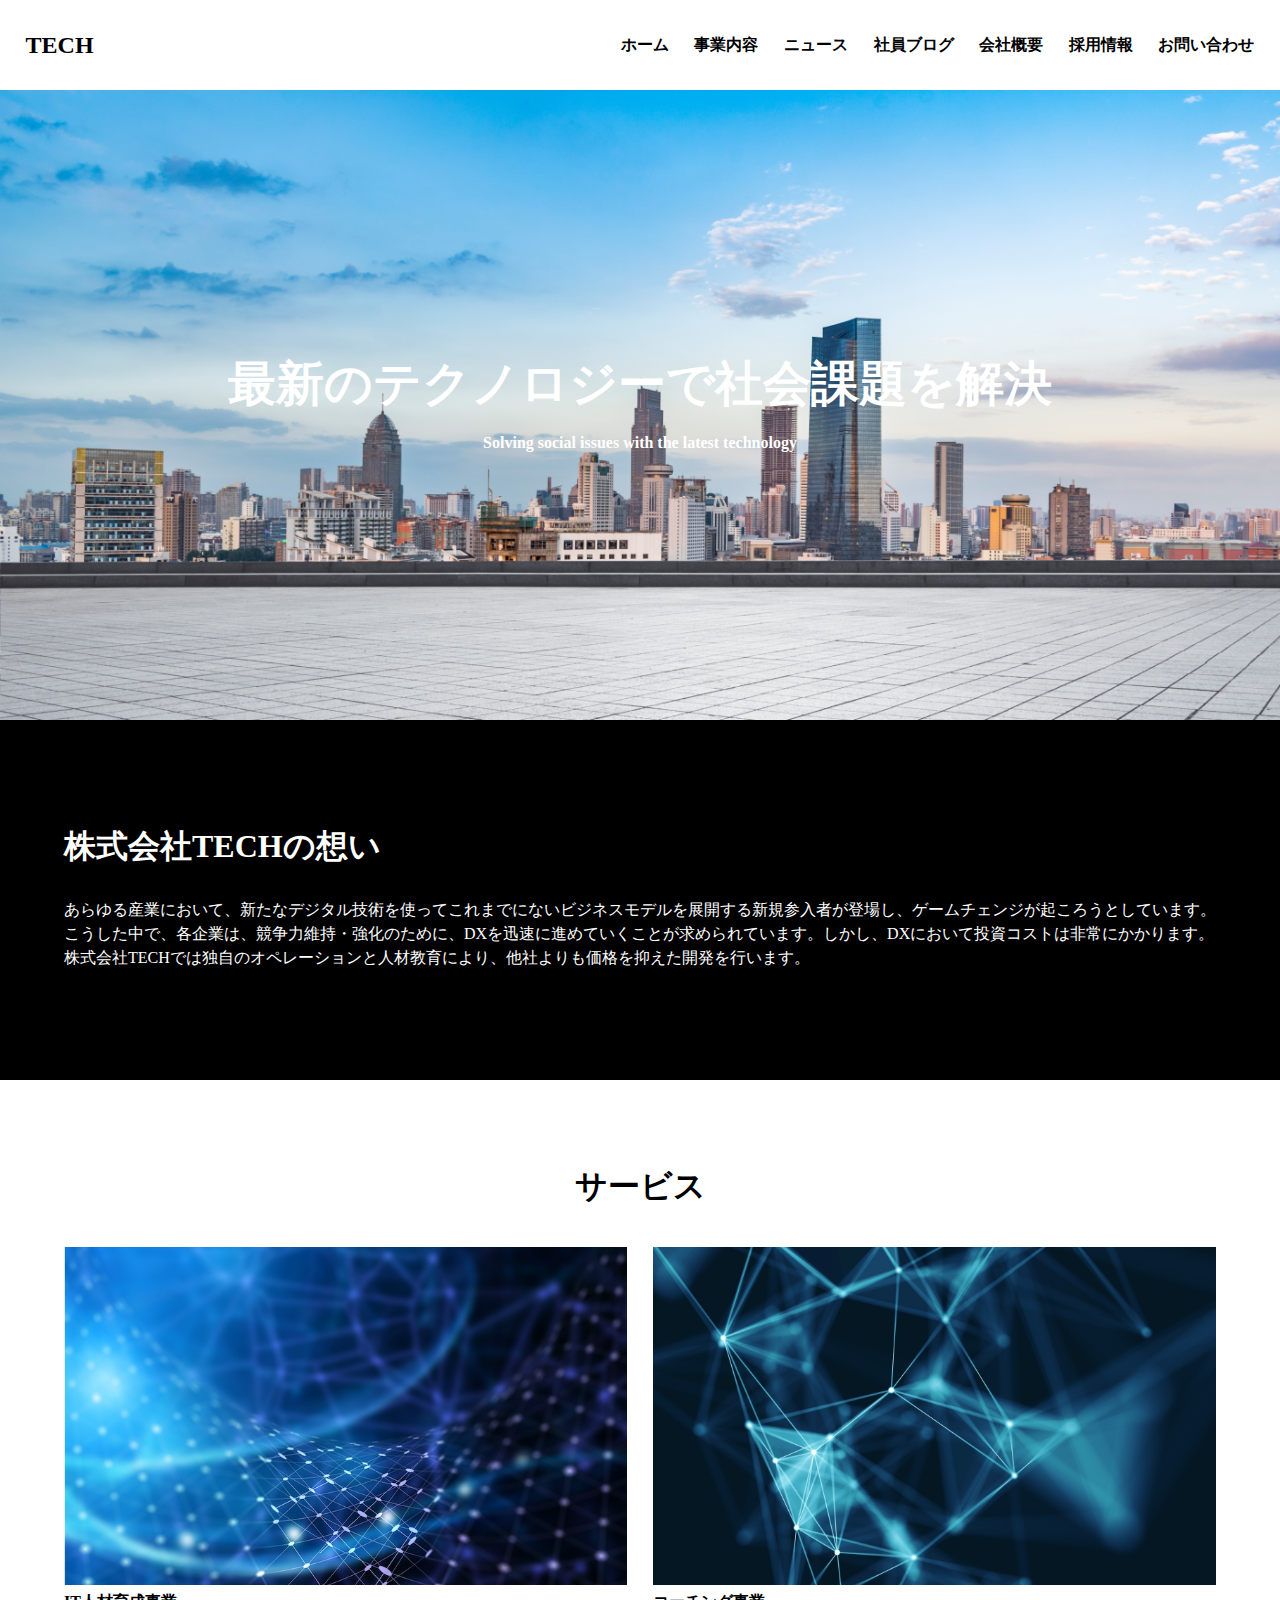
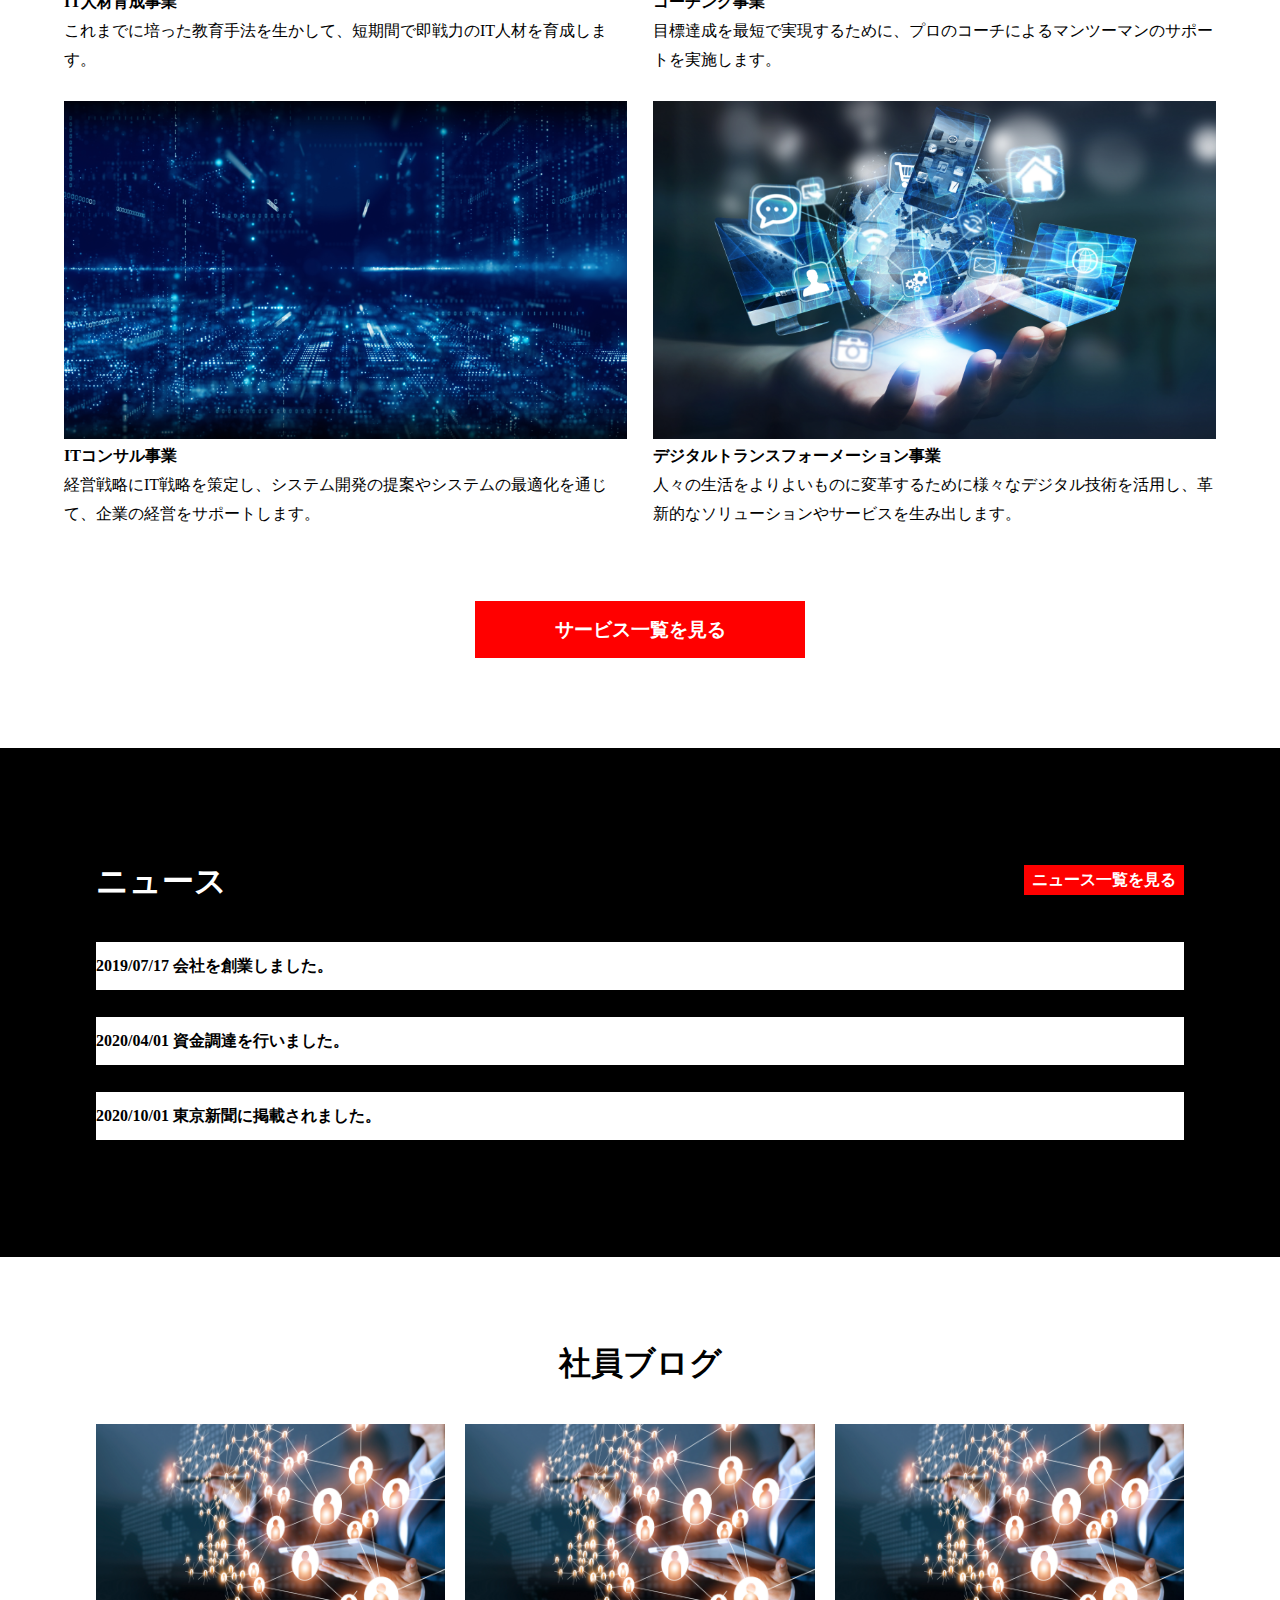
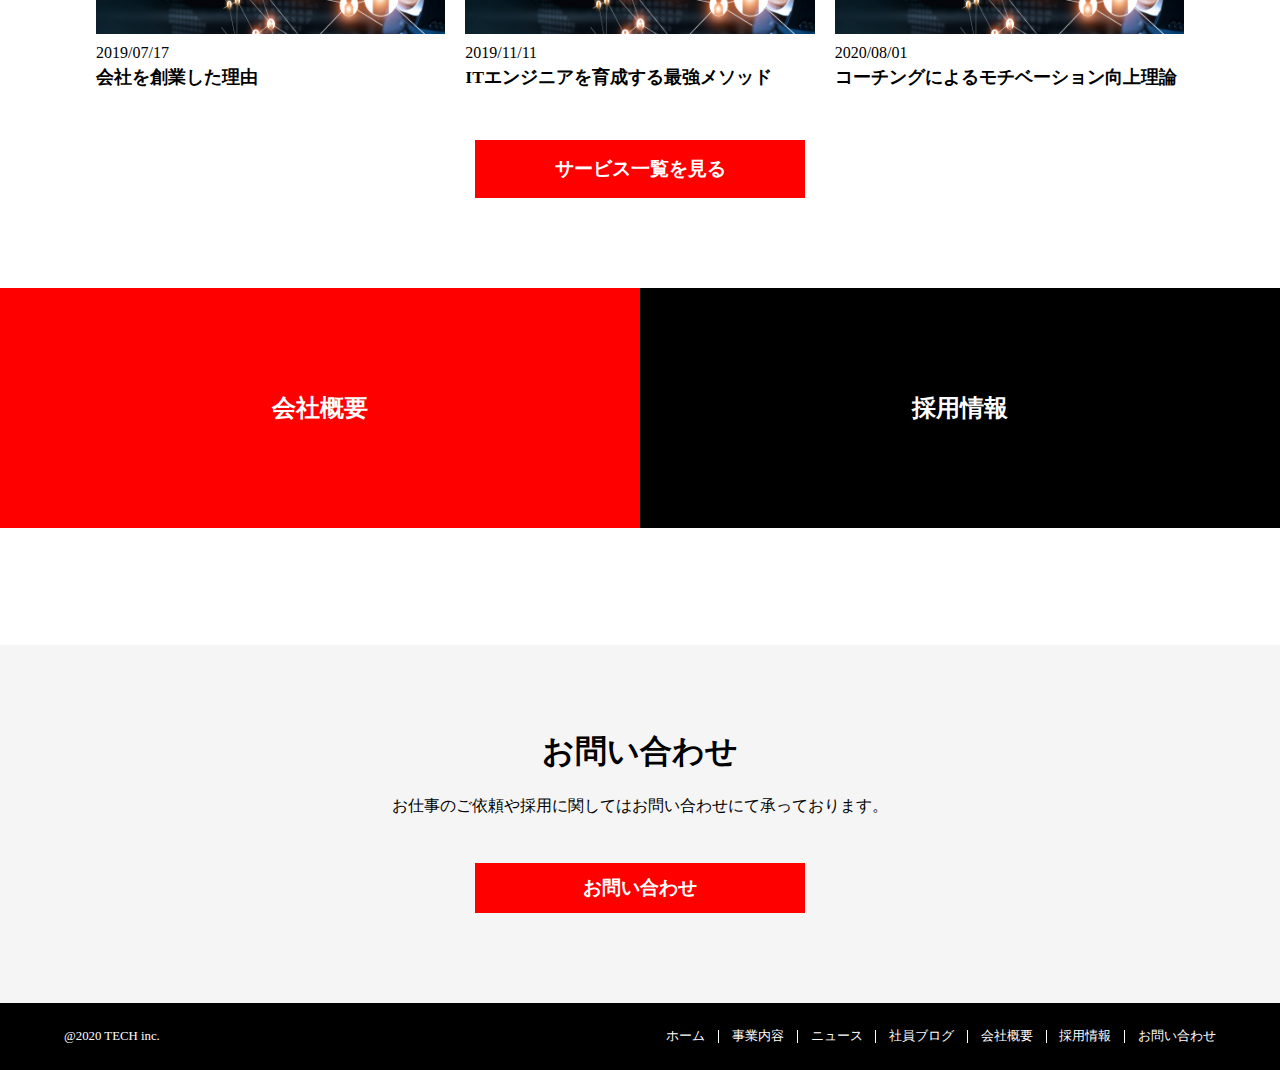
<file: index.html>
<!DOCTYPE html>
 <html lang="ja">

 <head>
   <meta charset="UTF-8" />
   <meta name="viewport" content="width=device-width, initial-scale=1.0" />
   <title>index</title>
   <link rel="stylesheet" href="./iindex.css" />
 </head>

 <body>
    <div class="header">
      <div class="head-wrap">
        <h1>TECH</h1>
        <div class="head-item">
          <ul>
            <li><a href="index.html">ホーム</a></li>
            <li><a href="service.html">事業内容</a></li>
            <li><a href="news.html">ニュース</a></li>
            <li><a href="blog.html">社員ブログ</a></li>
            <li><a href="company.html">会社概要</a></li>
            <li><a href="recruit.html">採用情報</a></li>
            <li><a href="contact.html">お問い合わせ</a></li>
          </ul>
        </div>

      </div>
    </div>


    <div class="herder-iphone">
      <input type="checkbox" id="input">
      <label for="input" class="label-input">
        <h1>TECH</h1>
        <div class="input-line">
          <div class="line"></div>
          <div class="line first"></div>
          <div class="line second"></div>
        </div>
    
      </label>
    
      <div class="header-iphone-open">
    
        <div class="header-iphone-item">
          <ul>
            <li><a href="index.html">ホーム</a></li>
            <li><a href="service.html">事業内容</a></li>
            <li><a href="news.html">ニュース</a></li>
            <li><a href="blog.html">社員ブログ</a></li>
            <li><a href="company.html">会社概要</a></li>
            <li><a href="recruit.html">採用情報</a></li>
            <li><a href="contact.html">お問い合わせ</a></li>
          </ul>
        </div>
    
      </div>
    
    
    </div>


    <div id="main1">
      <div class="main1-wrap">
        <div class="main1-item">
         <h2>最新のテクノロジーで社会課題を解決</h2>
         <p>Solving social issues with the latest technology</p>
        </div>
      </div>

    </div>

    <div id="main2">
      <div class="main2-wrap">
        <div class="main2-item">
          <h3>株式会社TECHの想い</h3>
          <p>あらゆる産業において、新たなデジタル技術を使ってこれまでにないビジネスモデルを展開する新規参入者が登場し、ゲームチェンジが起ころうとしています。こうした中で、各企業は、競争力維持・強化のために、DXを迅速に進めていくことが求められています。しかし、DXにおいて投資コストは非常にかかります。株式会社TECHでは独自のオペレーションと人材教育により、他社よりも価格を抑えた開発を行います。</p>
        </div>
      </div>
    </div>

    <div id="main3">
      <h4>サービス</h4>
      <div class="main3-wrap">
        <div class="main3-item">
          <img src="./img 12/service1.png"> 
          <h1>IT人材育成事業</h1> 
          <p>これまでに培った教育手法を生かして、短期間で即戦力のIT人材を育成します。</p>
        </div>

        <div class="main3-item">
          <img src="./img 12/service2.png">
          <h1>コーチング事業</h1>
          <p>目標達成を最短で実現するために、プロのコーチによるマンツーマンのサポートを実施します。</p>
        </div>

        <div class="main3-item">
          <img src="./img 12/service3.png">
          <h1>ITコンサル事業</h1>
          <p>経営戦略にIT戦略を策定し、システム開発の提案やシステムの最適化を通じて、企業の経営をサポートします。</p>
        </div>
        
        <div class="main3-item">
          <img src="./img 12/service4.png">
          <h1>デジタルトランスフォーメーション事業</h1>
          <p>人々の生活をよりよいものに変革するために様々なデジタル技術を活用し、革新的なソリューションやサービスを生み出します。</p>
        </div>
      </div>


       <div class="main3-item2">
         <p><a href="service.html">サービス一覧を見る</a></p>
       </div>
    </div>

    <div id="main4">
       <div class="main4-wrap">
          <div class="main4-item1">
            <h1>ニュース</h1>
            <div class="main4-1-1">
              <p><a href="news.html">ニュース一覧を見る</a></p>
            </div>
          </div>

          <div class="main4-item2">
            <p>2019/07/17 会社を創業しました。</p>
            <p>2020/04/01 資金調達を行いました。</p>
            <p>2020/10/01 東京新聞に掲載されました。</p>
          </div>
        </div>

    </div>

   <div id="main5">
        <h1>社員ブログ</h1>
        <div class="main5-wrap">
        
          <div class="main5-item1">
            <img src="./img 12/blog.png">
            <p class="main5-1">2019/07/17<br></p>
            <p class="main5-2">会社を創業した理由</p>
        
          </div>
        
          <div class="main5-item1">
            <img src="./img 12/blog.png">
            
            <p class="main5-1">2019/11/11<br></p>
            <p class="main5-2">ITエンジニアを育成する最強メソッド</p>
        
          </div>
        
          <div class="main5-item1">
            <img src="./img 12/blog.png">
            <p class="main5-1">2020/08/01<br></p>
            <p class="main5-2">コーチングによるモチベーション向上理論</p>
        
          </div>
        
          <p class="main3-item2"><a href="service.html">サービス一覧を見る</a></p>
        </div>

      </div>
        

    <div id="main6">
       <div class="main6-wrap">
         <p class="main6-1"><a href="company.html">会社概要</a></p>
         <p class="main6-2"><a href="recruit.html">採用情報</a></p>
       </div>

    </div>

    <div id="main7">
      <div class="main7-wrap">
        <h1>お問い合わせ</h1>
        <p>お仕事のご依頼や採用に関してはお問い合わせにて承っております。</p>

        <div class="main7-1">
          <p><a href="contact.html">お問い合わせ</a></p>
        </div>
      </div>

    </div>

    <div class="main8">
      <div class="main8-wrap">
        <p>@2020 TECH inc.</p>
        <div class="main8-list">
          <ul>
            <li><a href="index.html">ホーム</a></li>
            <li><a href="service.html">事業内容</a></li>
            <li><a href="news.html">ニュース</a></li>
            <li><a href="blog.html">社員ブログ</a></li>
            <li><a href="company.html">会社概要</a></li>
            <li><a href="recruit.html">採用情報</a></li>
            <li><a href="contact.html">お問い合わせ</a></li>
        
          </ul>
        </div>

      </div>
      
    </div>


    


  

      
    
 </body>

 </html>
</file>
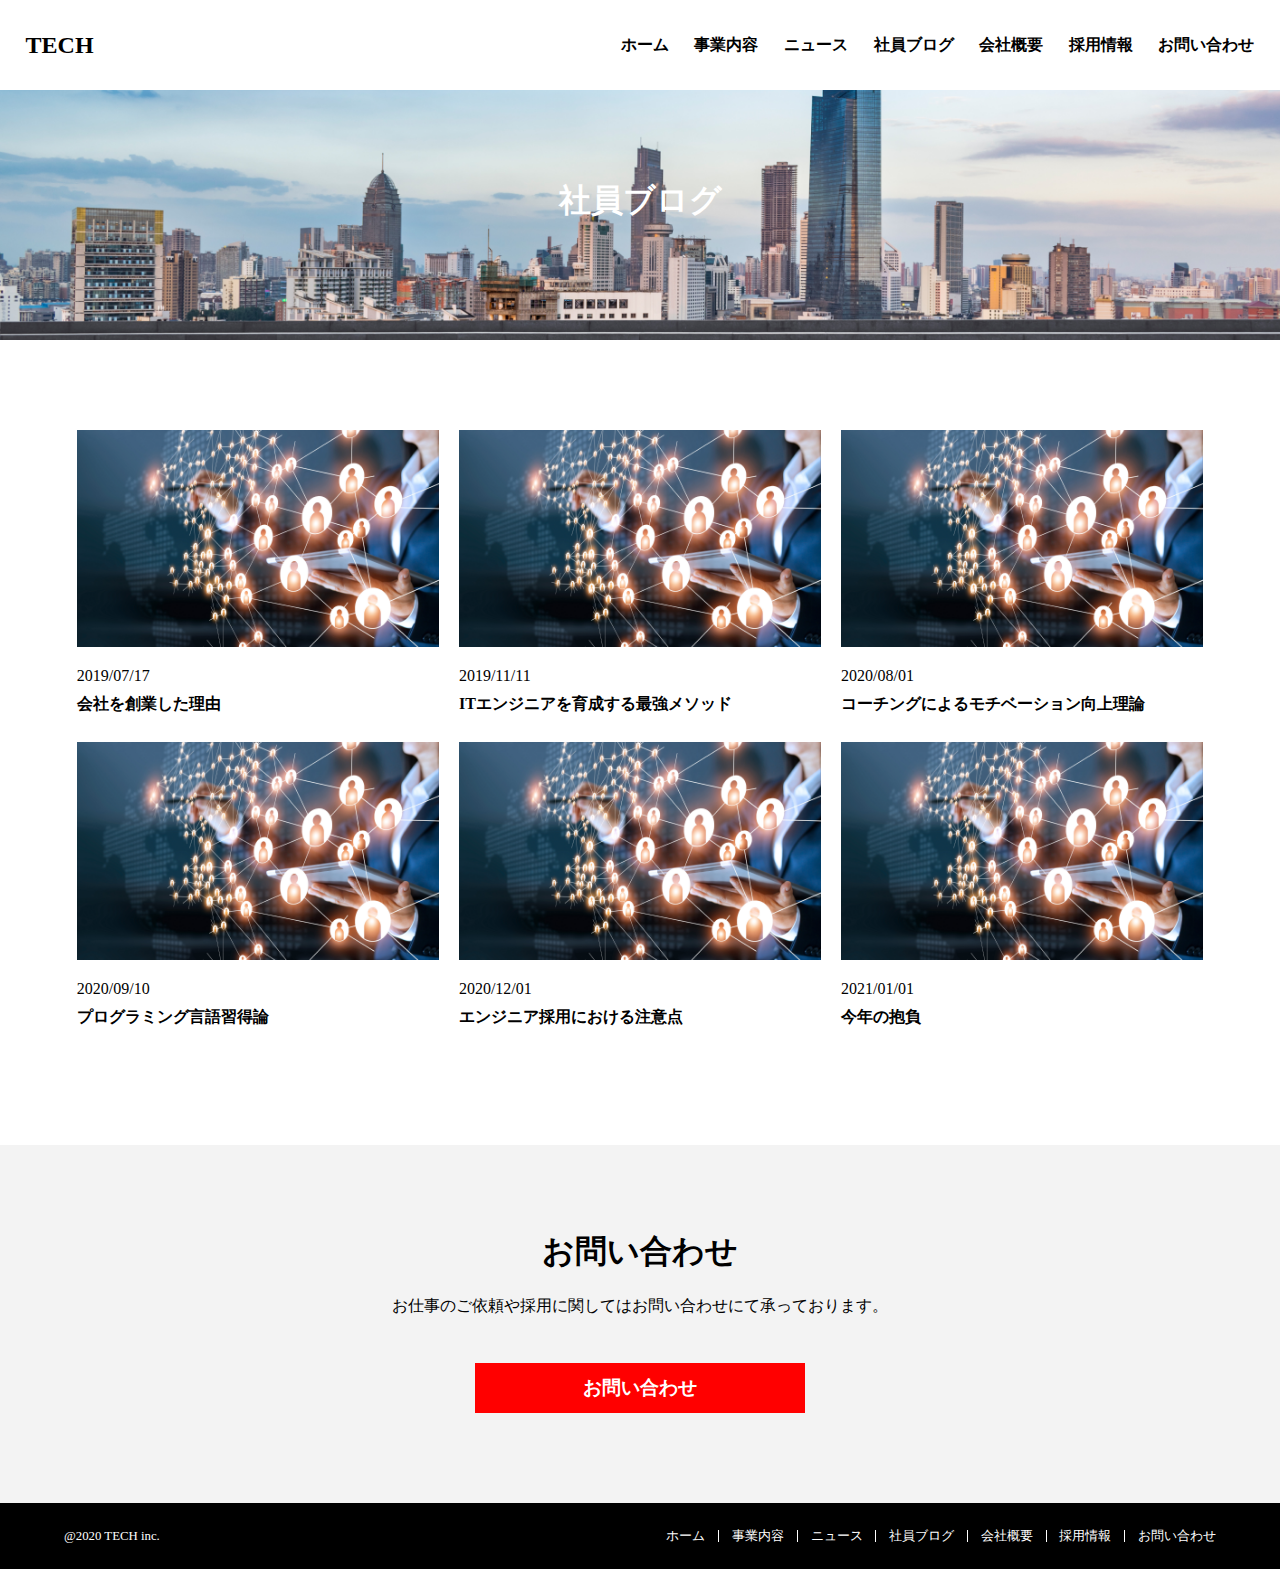
<file: blog.html>
<!DOCTYPE html>
<html lang="ja">

<head>
  <meta charset="UTF-8" />
  <meta name="viewport" content="width=device-width, initial-scale=1.0" />
  <title>index</title>
  <link rel="stylesheet" href="./blog.css" />
</head>

<body>
  <div class="header">
    <div class="head-wrap">
      <h1>TECH</h1>
      <div class="head-item">
        <ul>
          <li><a href="index.html">ホーム</a></li>
          <li><a href="service.html">事業内容</a></li>
          <li><a href="news.html">ニュース</a></li>
          <li><a href="blog.html">社員ブログ</a></li>
          <li><a href="company.html">会社概要</a></li>
          <li><a href="recruit.html">採用情報</a></li>
          <li><a href="contact.html">お問い合わせ</a></li>
        </ul>
      </div>

    </div>
  </div>


  <div class="herder-iphone">
    <input type="checkbox" id="input">
    <label for="input" class="label-input">
      <h1>TECH</h1>
      <div class="input-line">
        <div class="line"></div>
        <div class="line first"></div>
        <div class="line second"></div>
      </div>
  
    </label>
  
    <div class="header-iphone-open">
  
      <div class="header-iphone-item">
        <ul>
          <li><a href="index.html">ホーム</a></li>
          <li><a href="service.html">事業内容</a></li>
          <li><a href="news.html">ニュース</a></li>
          <li><a href="blog.html">社員ブログ</a></li>
          <li><a href="company.html">会社概要</a></li>
          <li><a href="recruit.html">採用情報</a></li>
          <li><a href="contact.html">お問い合わせ</a></li>
        </ul>
      </div>
  
    </div>
  
  
  </div>


  <div id="blog1">
    <div class="blog1-wrap">
      <h1>社員ブログ</h1>
    </div>

  </div>

  <div id="blog2">
    <div class="blog2-wrap">
      <div class="blog2-item">
        <a href="#">
          <img src="./img 12/blog.png">
        </a>
        <p class="blog2-2">2019/07/17<br></p>
        <p class="blog2-detail"><a href="#">会社を創業した理由</a></p>
      </div>
      
      <div class="blog2-item">
        <a href="#">
          <img src="./img 12/blog.png">
        </a>
        <p class="blog2-2">2019/11/11<br></p>
        <p class="blog2-detail"><a href="#">ITエンジニアを育成する最強メソッド</a></p>
      </div>

      <div class="blog2-item">
        <a href="#">
          <img src="./img 12/blog.png">
        </a>
        <p class="blog2-2">2020/08/01<br></p>
        <p class="blog2-detail"><a href="#">コーチングによるモチベーション向上理論</a></p>
      </div>

      <div class="blog2-item">
        <a href="#">
          <img src="./img 12/blog.png">
        </a>
        <p class="blog2-2">2020/09/10<br></p>
        <p class="blog2-detail"><a href="#">プログラミング言語習得論</a></p>
      </div>

      <div class="blog2-item">
        <a href="#">
          <img src="./img 12/blog.png">
        </a>
        <p class="blog2-2">2020/12/01<br></p>
        <p class="blog2-detail"><a href="#">エンジニア採用における注意点</a></p>
      </div>

      <div class="blog2-item">
        <a href="#">
          <img src="./img 12/blog.png">
        </a>
        <p class="blog2-2">2021/01/01<br></p>
        <p class="blog2-detail"><a href="#">今年の抱負</a></p>
      </div>
     

    </div>
    

  </div>

  <div id="main7">
    <div class="main7-wrap">
      <h1>お問い合わせ</h1>
      <p>お仕事のご依頼や採用に関してはお問い合わせにて承っております。</p>

      <div class="main7-1">
        <p><a href="#">お問い合わせ</a></p>
      </div>
    </div>

  </div>


  <div class="main8">
    <div class="main8-wrap">
      <p>@2020 TECH inc.</p>
      <div class="main8-list">
        <ul>
        <li><a href="index.html">ホーム</a></li>
        <li><a href="service.html">事業内容</a></li>
        <li><a href="news.html">ニュース</a></li>
        <li><a href="blog.html">社員ブログ</a></li>
        <li><a href="company.html">会社概要</a></li>
        <li><a href="recruit.html">採用情報</a></li>
        <li><a href="contact.html">お問い合わせ</a></li>

        </ul>
      </div>

    </div>

  </div>

</body>
</file>
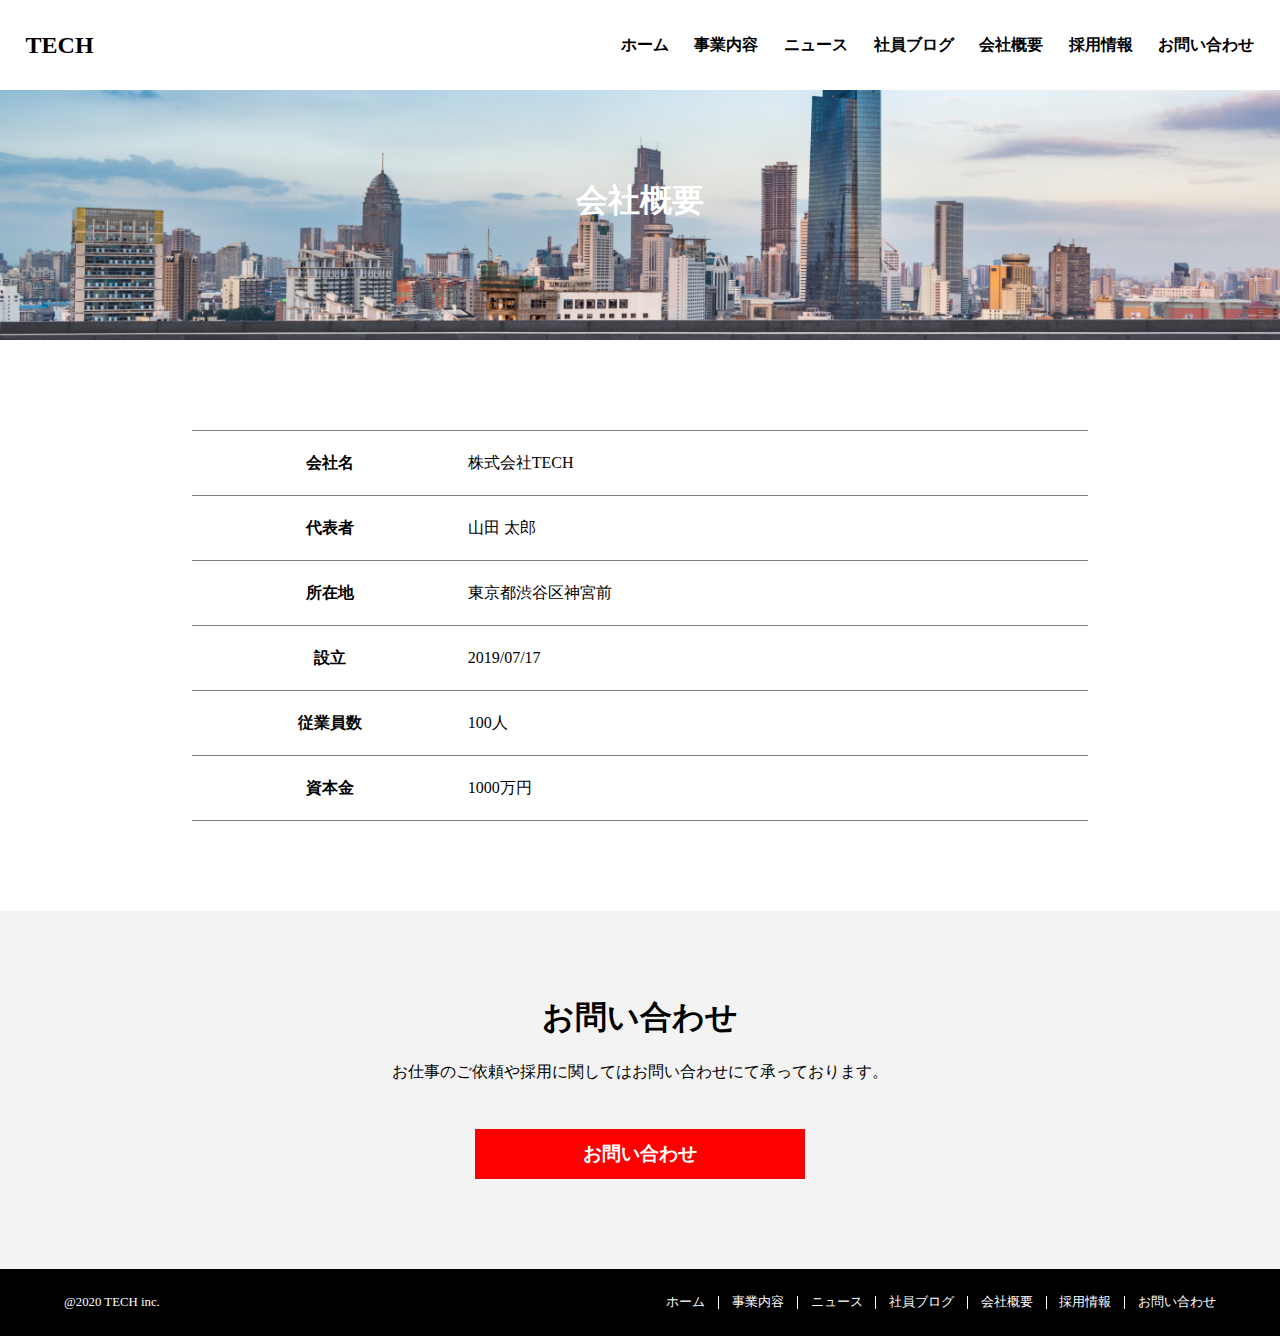
<file: company.html>
<!DOCTYPE html>
<html lang="ja">

<head>
  <meta charset="UTF-8" />
  <meta name="viewport" content="width=device-width, initial-scale=1.0" />
  <title>index</title>
  <link rel="stylesheet" href="./company.css
  
  " />
</head>

<body>
  <div class="header">
    <div class="head-wrap">
      <h1>TECH</h1>
      <div class="head-item">
        <ul>
        <li><a href="index.html">ホーム</a></li>
        <li><a href="service.html">事業内容</a></li>
        <li><a href="news.html">ニュース</a></li>
        <li><a href="blog.html">社員ブログ</a></li>
        <li><a href="company.html">会社概要</a></li>
        <li><a href="recruit.html">採用情報</a></li>
        <li><a href="contact.html">お問い合わせ</a></li>
        </ul>
      </div>

    </div>
  </div>


  <div class="herder-iphone">
    <input type="checkbox" id="input">
    <label for="input" class="label-input">
      <h1>TECH</h1>
      <div class="input-line">
        <div class="line"></div>
        <div class="line first"></div>
        <div class="line second"></div>
      </div>
  
    </label>
  
    <div class="header-iphone-open">
  
      <div class="header-iphone-item">
        <ul>
          <li><a href="index.html">ホーム</a></li>
          <li><a href="service.html">事業内容</a></li>
          <li><a href="news.html">ニュース</a></li>
          <li><a href="blog.html">社員ブログ</a></li>
          <li><a href="company.html">会社概要</a></li>
          <li><a href="recruit.html">採用情報</a></li>
          <li><a href="contact.html">お問い合わせ</a></li>
        </ul>
      </div>
  
    </div>
  
  
  </div>


  <div id="company1">
    <div class="company1-wrap">
      <h1>会社概要</h1>
    </div>
  </div>

  <div class="company2">
    <table>
      <tr>
        <th>会社名</th>
        <td>株式会社TECH</td>
      </tr>

      <tr>
        <th>代表者</th>
        <td>山田 太郎</td>
      </tr>

      <tr>
        <th>所在地</th>
        <td>東京都渋谷区神宮前</td>
      </tr>

      <tr>
        <th>設立</th>
        <td>2019/07/17</td>
      </tr>

      <tr>
        <th>従業員数</th>
        <td>100人</td>
      </tr>

      <tr>
        <th>資本金</th>
        <td>1000万円</td>
      </tr>


      
    </table>

  </div>

  <div id="main7">
    <div class="main7-wrap">
      <h1>お問い合わせ</h1>
      <p>お仕事のご依頼や採用に関してはお問い合わせにて承っております。</p>
  
      <div class="main7-1">
        <p><a href="#">お問い合わせ</a></p>
      </div>
    </div>
  
  </div>
  
  
  <div class="main8">
    <div class="main8-wrap">
      <p>@2020 TECH inc.</p>
      <div class="main8-list">
        <ul>
          <li><a href="index.html">ホーム</a></li>
          <li><a href="service.html">事業内容</a></li>
          <li><a href="news.html">ニュース</a></li>
          <li><a href="blog.html">社員ブログ</a></li>
          <li><a href="company.html">会社概要</a></li>
          <li><a href="recruit.html">採用情報</a></li>
          <li><a href="contact.html">お問い合わせ</a></li>
  
        </ul>
      </div>
  
    </div>
  
  </div>
  
  </body>
</file>
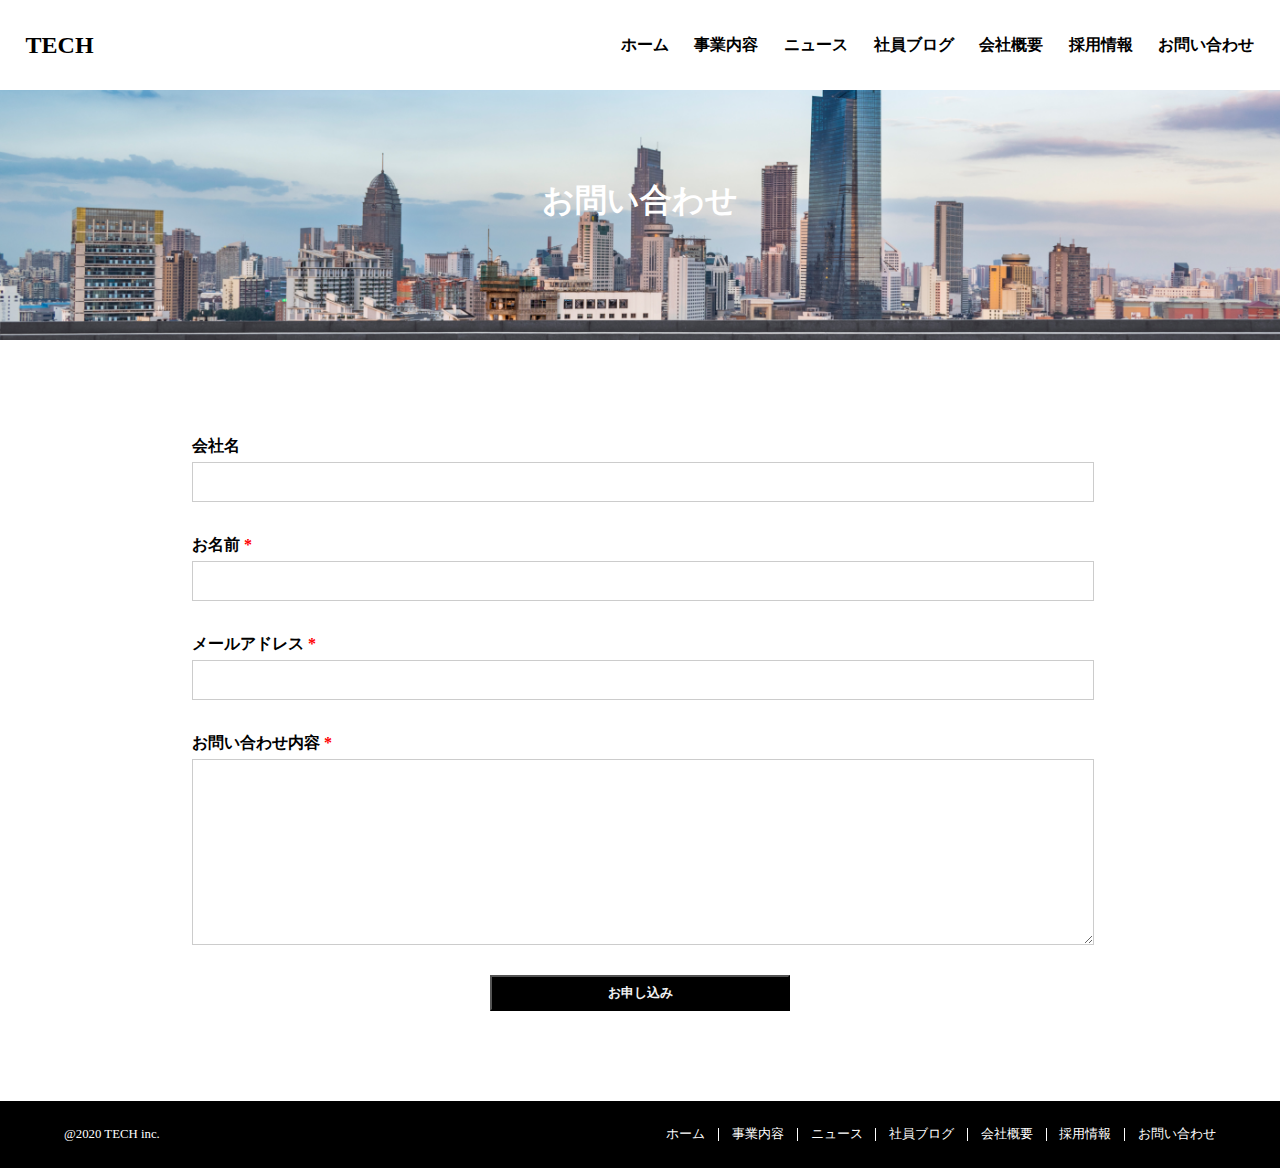
<file: contact.html>
<!DOCTYPE html>
<html lang="ja">

<head>
  <meta charset="UTF-8" />
  <meta name="viewport" content="width=device-width, initial-scale=1.0" />
  <title>index</title>
  <link rel="stylesheet" href="./contact.css" />
</head>

<body>
  <div class="header">
    <div class="head-wrap">
      <h1>TECH</h1>
      <div class="head-item">
        <ul>
          <li><a href="index.html">ホーム</a></li>
          <li><a href="service.html">事業内容</a></li>
          <li><a href="news.html">ニュース</a></li>
          <li><a href="blog.html">社員ブログ</a></li>
          <li><a href="company.html">会社概要</a></li>
          <li><a href="recruit.html">採用情報</a></li>
          <li><a href="contact.html">お問い合わせ</a></li>
        </ul>
      </div>

    </div>
  </div>

  <div class="herder-iphone">
    <input type="checkbox" id="input">
    <label for="input" class="label-input">
      <h1>TECH</h1>
      <div class="input-line">
        <div class="line"></div>
        <div class="line first"></div>
        <div class="line second"></div>
      </div>
      
    </label>

    <div class="header-iphone-open">
    
      <div class="header-iphone-item"> 
        <ul>
          <li><a href="index.html">ホーム</a></li>
          <li><a href="service.html">事業内容</a></li>
          <li><a href="news.html">ニュース</a></li>
          <li><a href="blog.html">社員ブログ</a></li>
          <li><a href="company.html">会社概要</a></li>
          <li><a href="recruit.html">採用情報</a></li>
          <li><a href="contact.html">お問い合わせ</a></li>
        </ul>
      </div>
    
    </div>

    
  </div>

 

  <div id="contact1">
    <div class="contact1-wrap">
      <h1>お問い合わせ</h1>
    </div>
  </div>

  <div id="contact2">
    <div class="contact2-wrap">
      <div class="contact2-item">
        <form action="#" method="POST">
          <p><label>会社名</label></p>
          <input type="text" name="company name">
        
        </form>

      </div>

      <div class="contact2-item">
        <form action="#" method="POST">
          <p><label>お名前<span> *</span></label></p>
          <input type="text" name="name">
      
        </form>
      
      </div>

      <div class="contact2-item">
        <form action="#" method="POST">
          <p><label>メールアドレス<span> *</span></label></p>
          <input type="e-mail" name="e-mail">
      
        </form>
      
      </div>

      <div class="contact2-item">
        <form action="#" method="POST">
          <p><label>お問い合わせ内容<span> *</span></label></p>
          <textarea type="text" name="message"></textarea>
      
        </form>
      
      </div>

      <div class="button">
        <input type="submit" value="お申し込み">

      </div>


        


      
      
      
    </div>
  </div>
  
  
  <div class="main8">
    <div class="main8-wrap">
      <p>@2020 TECH inc.</p>
      <div class="main8-list">
        <ul>
          <li><a href="index.html">ホーム</a></li>
          <li><a href="service.html">事業内容</a></li>
          <li><a href="news.html">ニュース</a></li>
          <li><a href="blog.html">社員ブログ</a></li>
          <li><a href="company.html">会社概要</a></li>
          <li><a href="recruit.html">採用情報</a></li>
          <li><a href="contact.html">お問い合わせ</a></li>
  
        </ul>
      </div>
  
    </div>
  
  </div>
  
  </body>
</file>
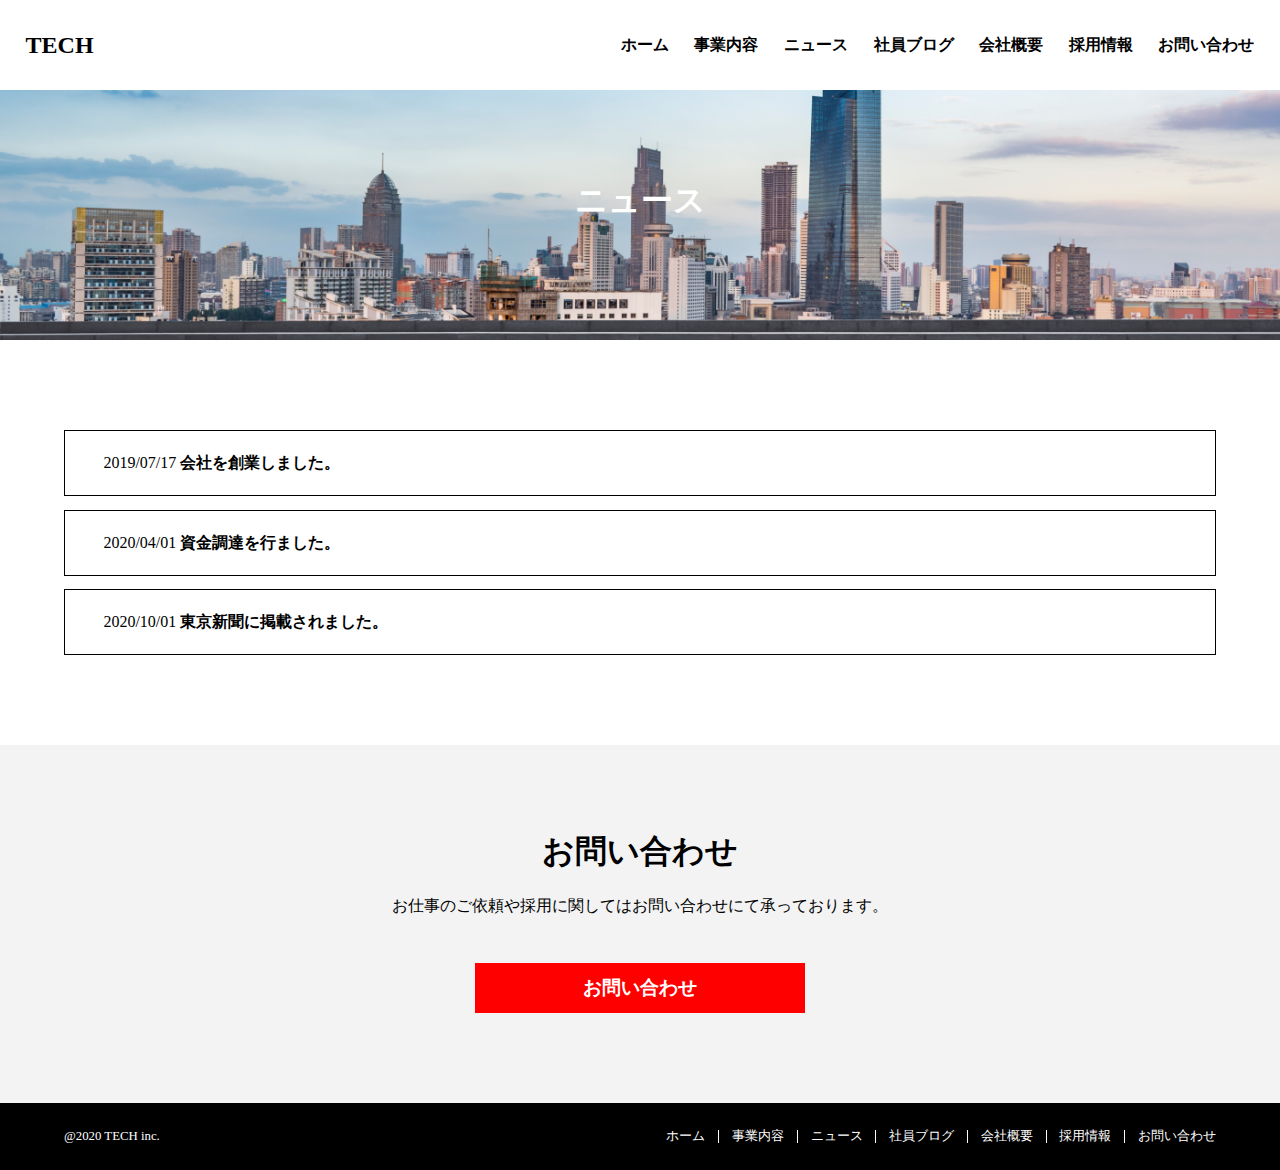
<file: news.html>
<!DOCTYPE html>
<html lang="ja">

<head>
  <meta charset="UTF-8" />
  <meta name="viewport" content="width=device-width, initial-scale=1.0" />
  <title>index</title>
  <link rel="stylesheet" href="./news.css" />
</head>

<body>
  <div class="header">
    <div class="head-wrap">
      <h1>TECH</h1>
      <div class="head-item">
        <ul>
          <li><a href="index.html">ホーム</a></li>
          <li><a href="service.html">事業内容</a></li>
          <li><a href="news.html">ニュース</a></li>
          <li><a href="blog.html">社員ブログ</a></li>
          <li><a href="company.html">会社概要</a></li>
          <li><a href="recruit.html">採用情報</a></li>
          <li><a href="contact.html">お問い合わせ</a></li>
        </ul>
      </div>

    </div>
  </div>


  <div class="herder-iphone">
    <input type="checkbox" id="input">
    <label for="input" class="label-input">
      <h1>TECH</h1>
      <div class="input-line">
        <div class="line"></div>
        <div class="line first"></div>
        <div class="line second"></div>
      </div>
  
    </label>
  
    <div class="header-iphone-open">
  
      <div class="header-iphone-item">
        <ul>
          <li><a href="index.html">ホーム</a></li>
          <li><a href="service.html">事業内容</a></li>
          <li><a href="news.html">ニュース</a></li>
          <li><a href="blog.html">社員ブログ</a></li>
          <li><a href="company.html">会社概要</a></li>
          <li><a href="recruit.html">採用情報</a></li>
          <li><a href="contact.html">お問い合わせ</a></li>
        </ul>
      </div>
  
    </div>
  
  
  </div>

  <div id="news1">
    <div class="news1-wrap">
      <h1>ニュース</h1>
    </div>
  
  </div>

  <div id="news2">
    <div class="news2-wrap">
      <p><a href="#">2019/07/17 <span>会社を創業しました。</span></a></p>
      <p><a href="#">2020/04/01 <span>資金調達を行ました。</span></a></p>
      <p><a href="#">2020/10/01 <span>東京新聞に掲載されました。</span></a></p>
    </div>
  </div>

  <div id="main7">
    <div class="main7-wrap">
      <h1>お問い合わせ</h1>
      <p>お仕事のご依頼や採用に関してはお問い合わせにて承っております。</p>
  
      <div class="main7-1">
        <p><a href="#">お問い合わせ</a></p>
      </div>
    </div>
  
  </div>
  
  
  <div class="main8">
    <div class="main8-wrap">
      <p>@2020 TECH inc.</p>
      <div class="main8-list">
        <ul>
        <li><a href="index.html">ホーム</a></li>
        <li><a href="service.html">事業内容</a></li>
        <li><a href="news.html">ニュース</a></li>
        <li><a href="blog.html">社員ブログ</a></li>
        <li><a href="company.html">会社概要</a></li>
        <li><a href="recruit.html">採用情報</a></li>
        <li><a href="contact.html">お問い合わせ</a></li>
  
        </ul>
      </div>
  
    </div>
  
  </div>

</body>
</file>
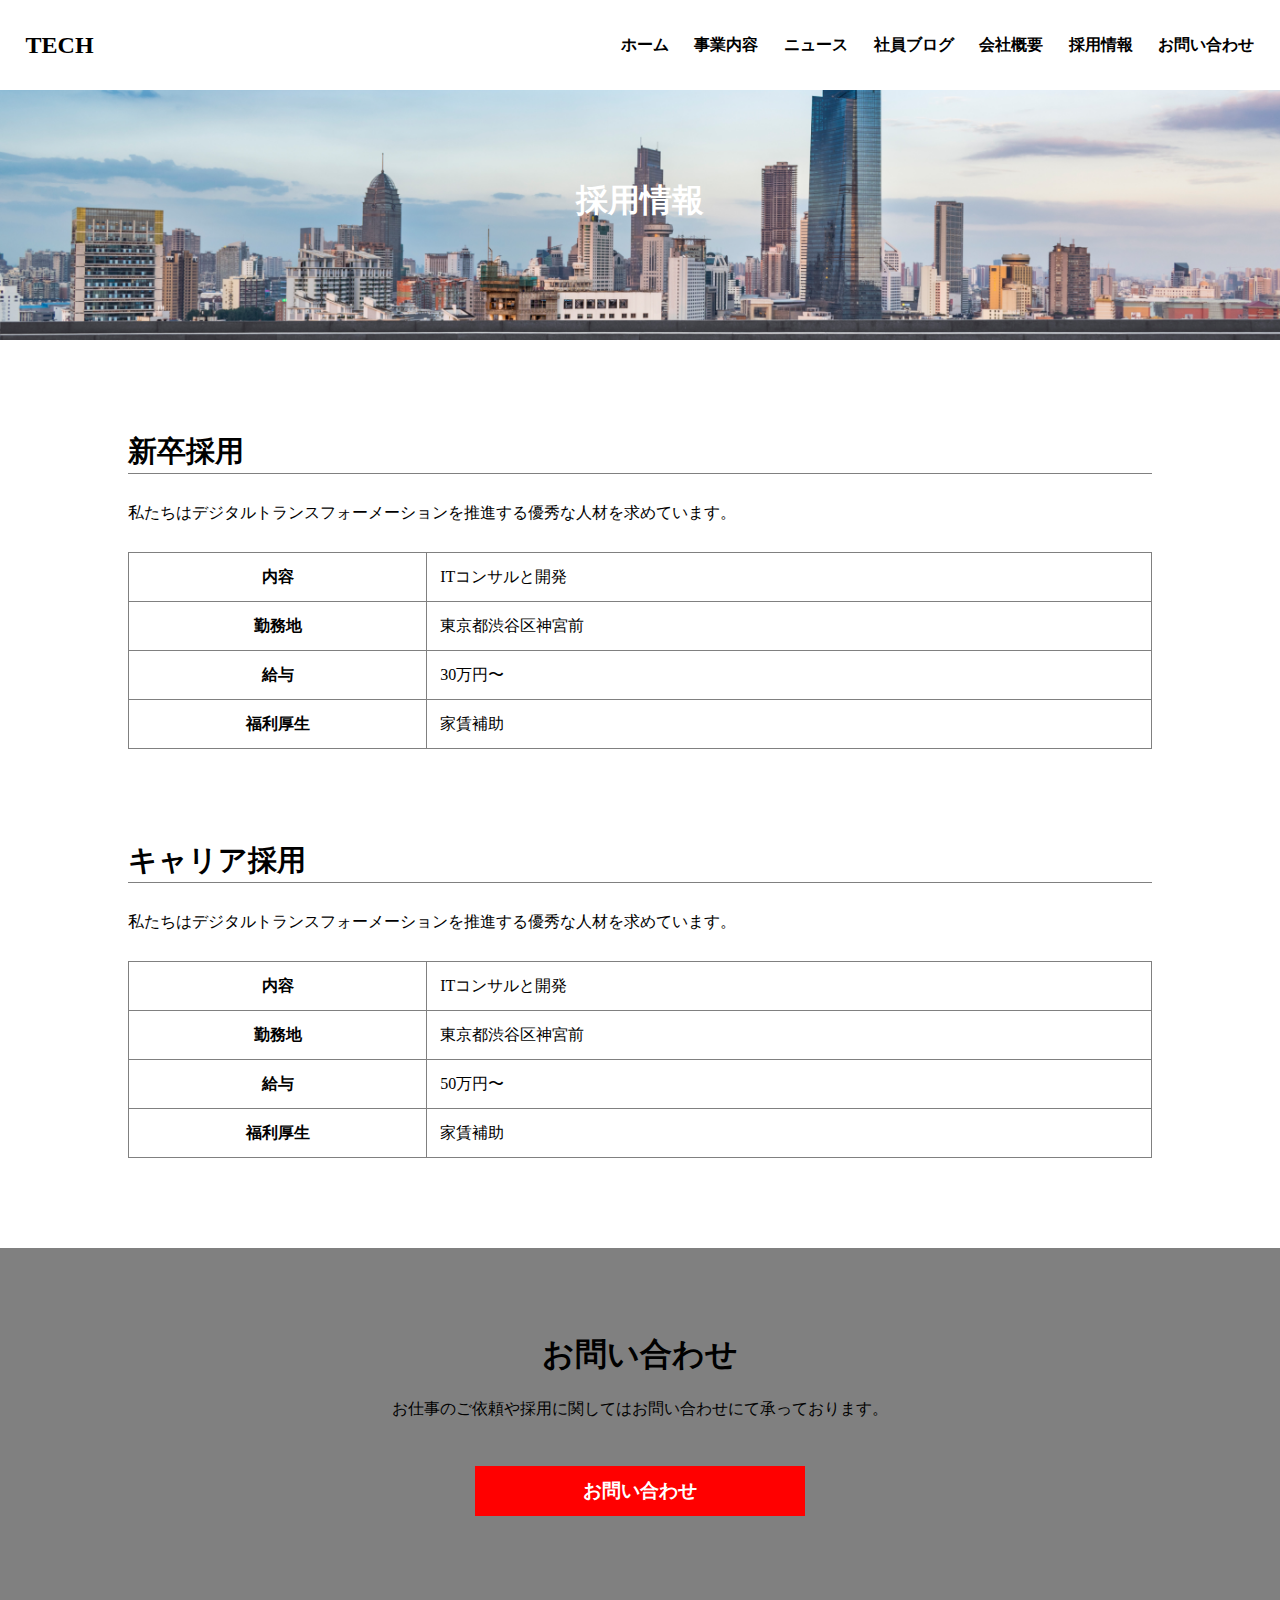
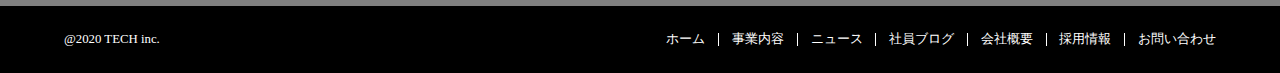
<file: recruit.html>
<!DOCTYPE html>
<html lang="ja">

<head>
  <meta charset="UTF-8" />
  <meta name="viewport" content="width=device-width, initial-scale=1.0" />
  <title>index</title>
  <link rel="stylesheet" href="./recruit.css" />
</head>

<body>
  <div class="header">
    <div class="head-wrap">
      <h1>TECH</h1>
      <div class="head-item">
        <ul>
          <li><a href="index.html">ホーム</a></li>
          <li><a href="service.html">事業内容</a></li>
          <li><a href="news.html">ニュース</a></li>
          <li><a href="blog.html">社員ブログ</a></li>
          <li><a href="company.html">会社概要</a></li>
          <li><a href="recruit.html">採用情報</a></li>
          <li><a href="contact.html">お問い合わせ</a></li>
        </ul>
      </div>

    </div>
  </div>

  <div class="herder-iphone">
    <input type="checkbox" id="input">
    <label for="input" class="label-input">
      <h1>TECH</h1>
      <div class="input-line">
        <div class="line"></div>
        <div class="line first"></div>
        <div class="line second"></div>
      </div>
  
    </label>
  
    <div class="header-iphone-open">
  
      <div class="header-iphone-item">
        <ul>
          <li><a href="index.html">ホーム</a></li>
          <li><a href="service.html">事業内容</a></li>
          <li><a href="news.html">ニュース</a></li>
          <li><a href="blog.html">社員ブログ</a></li>
          <li><a href="company.html">会社概要</a></li>
          <li><a href="recruit.html">採用情報</a></li>
          <li><a href="contact.html">お問い合わせ</a></li>
        </ul>
      </div>
  
    </div>
  
  
  </div>




  <div id="recruit1">
    <div class="recruit1-wrap">
      <h1>採用情報</h1>
    </div>
  </div>

  <div id="recruit2">
    <div class="recruit2-wrap">
      <div class="recruit2-item">
        <h1>新卒採用</h1>
        <p>私たちはデジタルトランスフォーメーションを推進する優秀な人材を求めています。</p>
      
        <table>
          <tr>
            <th>内容</th>
            <td>ITコンサルと開発</td>
          </tr>
      
          <tr>
            <th>勤務地</th>
            <td>東京都渋谷区神宮前</td>
          </tr>
      
          <tr>
            <th>給与</th>
            <td>30万円〜</td>
          </tr>
      
          <tr>
            <th>福利厚生</th>
            <td>家賃補助</td>
          </tr>
        </table>
      </div>
      
      <div class="recruit2-item">
        <h1>キャリア採用</h1>
        <p>私たちはデジタルトランスフォーメーションを推進する優秀な人材を求めています。</p>
      
        <table>
          <tr>
            <th>内容</th>
            <td>ITコンサルと開発</td>
          </tr>
      
          <tr>
            <th>勤務地</th>
            <td>東京都渋谷区神宮前</td>
          </tr>
      
          <tr>
            <th>給与</th>
            <td>50万円〜</td>
          </tr>
      
          <tr>
            <th>福利厚生</th>
            <td>家賃補助</td>
          </tr>
        </table>
      </div>

    </div>
    

  </div>


  <div id="main7">
    <div class="main7-wrap">
      <h1>お問い合わせ</h1>
      <p>お仕事のご依頼や採用に関してはお問い合わせにて承っております。</p>
  
      <div class="main7-1">
        <p><a href="#">お問い合わせ</a></p>
      </div>
    </div>
  
  </div>
  
  
  <div class="main8">
    <div class="main8-wrap">
      <p>@2020 TECH inc.</p>
      <div class="main8-list">
        <ul>
          <li><a href="index.html">ホーム</a></li>
          <li><a href="service.html">事業内容</a></li>
          <li><a href="news.html">ニュース</a></li>
          <li><a href="blog.html">社員ブログ</a></li>
          <li><a href="company.html">会社概要</a></li>
          <li><a href="recruit.html">採用情報</a></li>
          <li><a href="contact.html">お問い合わせ</a></li>
  
        </ul>
      </div>
  
    </div>
  
  </div>
  
  </body>
</file>
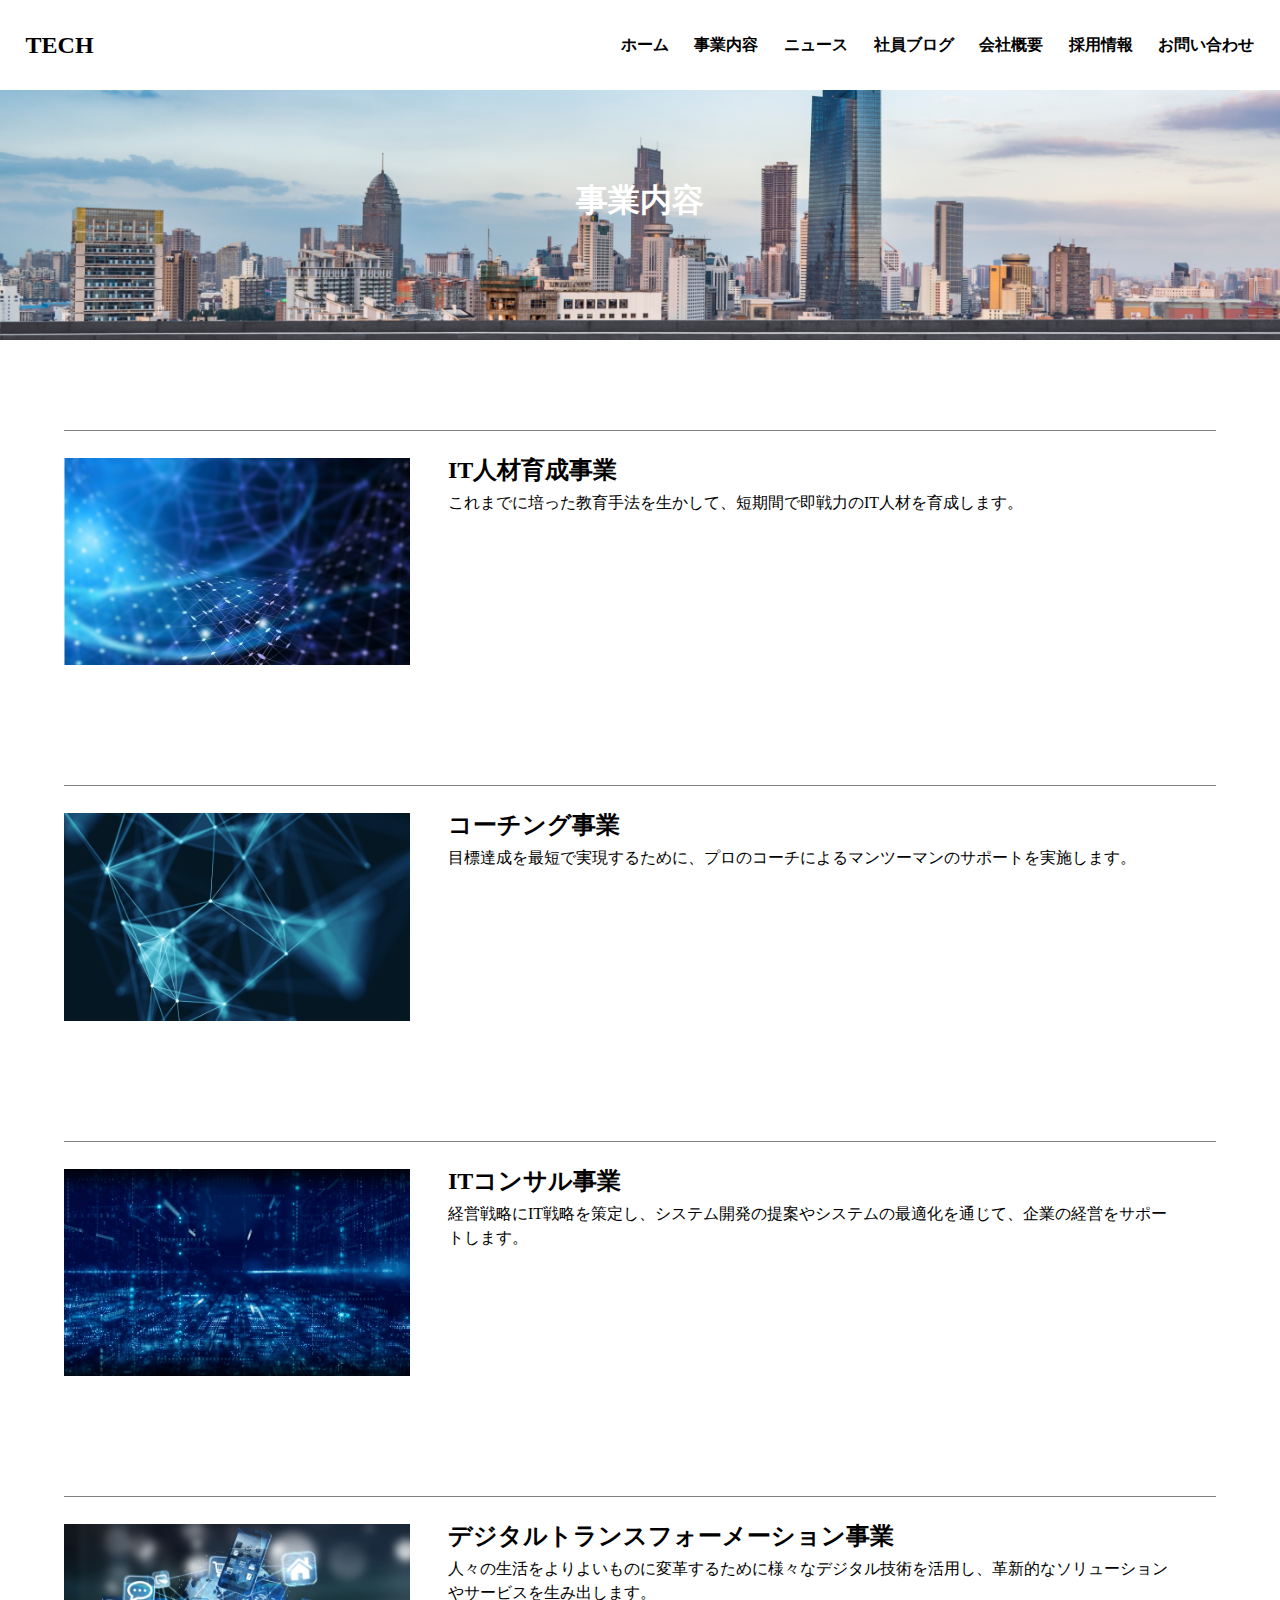
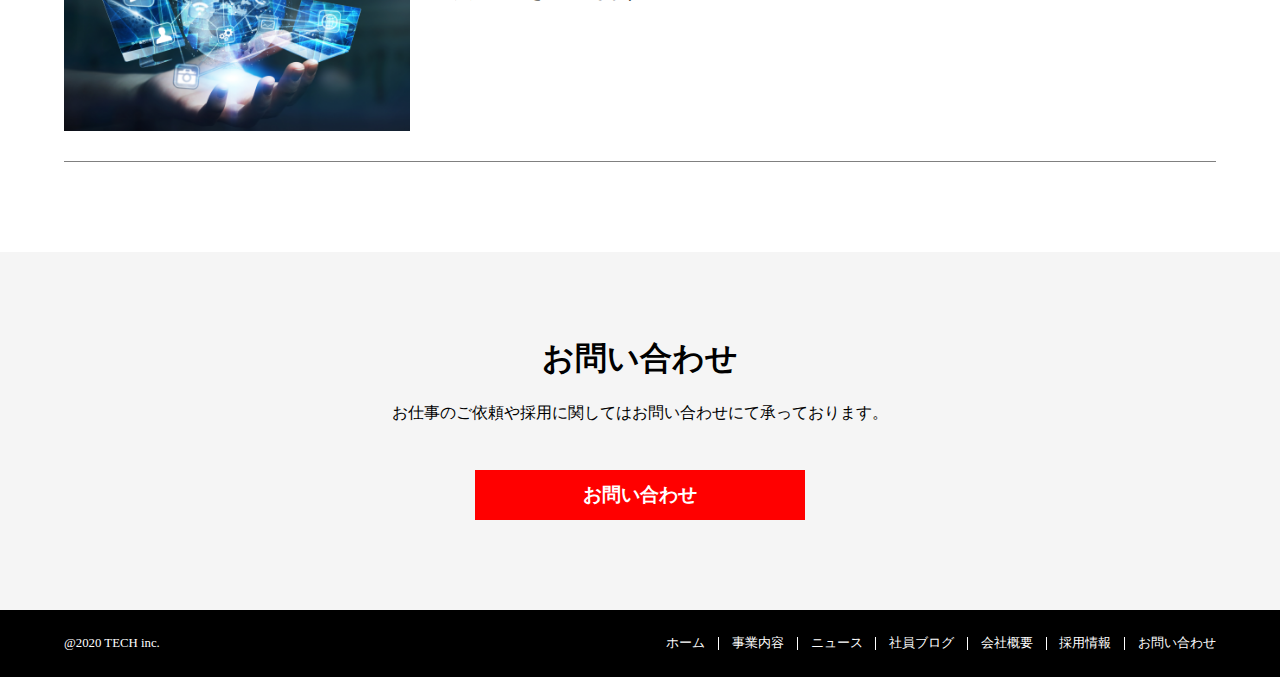
<file: service.html>
<!DOCTYPE html>
<html lang="ja">

<head>
  <meta charset="UTF-8" />
  <meta name="viewport" content="width=device-width, initial-scale=1.0" />
  <title>index</title>
  <link rel="stylesheet" href="./service.css" />
</head>

<body>
  <div class="header">
    <div class="head-wrap">
      <h1>TECH</h1>
      <div class="head-item">
        <ul>
          <li><a href="index.html">ホーム</a></li>
          <li><a href="service.html">事業内容</a></li>
          <li><a href="news.html">ニュース</a></li>
          <li><a href="blog.html">社員ブログ</a></li>
          <li><a href="company.html">会社概要</a></li>
          <li><a href="recruit.html">採用情報</a></li>
          <li><a href="contact.html">お問い合わせ</a></li>
        </ul>
      </div>

    </div>
  </div>

  <div class="herder-iphone">
    <input type="checkbox" id="input">
    <label for="input" class="label-input">
      <h1>TECH</h1>
      <div class="input-line">
        <div class="line"></div>
        <div class="line first"></div>
        <div class="line second"></div>
      </div>
  
    </label>
  
    <div class="header-iphone-open">
  
      <div class="header-iphone-item">
        <ul>
          <li><a href="index.html">ホーム</a></li>
          <li><a href="service.html">事業内容</a></li>
          <li><a href="news.html">ニュース</a></li>
          <li><a href="blog.html">社員ブログ</a></li>
          <li><a href="company.html">会社概要</a></li>
          <li><a href="recruit.html">採用情報</a></li>
          <li><a href="contact.html">お問い合わせ</a></li>
        </ul>
      </div>
  
    </div>
  
  
  </div>

  <div id="service1">
    <div class="service1-wrap">
      <h1>事業内容</h1>
    </div>

  </div>

  <div class="service2">
    <div class="service2-wrap">

      <div class="item-wrap">
        
        <div class="s-item1">
          <img src="./img 12/service1.png">
        </div>
        
        <div class="s-item2">
          <h1>IT人材育成事業</h1>
          <p>これまでに培った教育手法を生かして、短期間で即戦力のIT人材を育成します。</p>
        
        </div>
      </div>

      <div class="item-wrap">
      
        <div class="s-item1">
          <img src="./img 12/service2.png">
        </div>
      
        <div class="s-item2">
          <h1>コーチング事業</h1>
          <p>目標達成を最短で実現するために、プロのコーチによるマンツーマンのサポートを実施します。</p>
      
        </div>
      </div>

      <div class="item-wrap">
      
        <div class="s-item1">
          <img src="./img 12/service3.png">
        </div>
      
        <div class="s-item2">
          <h1>ITコンサル事業</h1>
          <p>経営戦略にIT戦略を策定し、システム開発の提案やシステムの最適化を通じて、企業の経営をサポートします。</p>
      
        </div>
      </div>

      <div class="item-wrap">
      
        <div class="s-item1">
          <img src="./img 12/service4.png">
        </div>
      
        <div class="s-item2">
          <h1>デジタルトランスフォーメーション事業</h1>
          <p>人々の生活をよりよいものに変革するために様々なデジタル技術を活用し、革新的なソリューションやサービスを生み出します。</p>
      
        </div>
      </div>



      

    </div>

    <div id="main7">
      <div class="main7-wrap">
        <h1>お問い合わせ</h1>
        <p>お仕事のご依頼や採用に関してはお問い合わせにて承っております。</p>
    
        <div class="main7-1">
          <p><a href="#">お問い合わせ</a></p>
        </div>
      </div>
    
    </div>
    
    <div class="main8">
      <div class="main8-wrap">
        <p>@2020 TECH inc.</p>
        <div class="main8-list">
          <ul>
          <li><a href="index.html">ホーム</a></li>
          <li><a href="service.html">事業内容</a></li>
          <li><a href="news.html">ニュース</a></li>
          <li><a href="blog.html">社員ブログ</a></li>
          <li><a href="company.html">会社概要</a></li>
          <li><a href="recruit.html">採用情報</a></li>
          <li><a href="contact.html">お問い合わせ</a></li>
    
          </ul>
        </div>
    
      </div>
    
    </div>


  </div>
</file>
<file: iindex.css>
@charset "UTF-8";
/*
html5doctor.com Reset Stylesheet
v1.6.1
Last Updated: 2010-09-17
Author: Richard Clark - http://richclarkdesign.com
Twitter: @rich_clark
*/

html, body, div, span, object, iframe, h1, h2, h3, h4, h5, h6, p, blockquote, pre, abbr, address, cite, code, del, dfn, em, img, ins, kbd, q, samp, small, strong, sub, sup, var, b, i, dl, dt, dd, ol, ul, li, fieldset, form, label, legend, table, caption, tbody, tfoot, thead, tr, th, td, article, aside, canvas, details, figcaption, figure, footer, header, hgroup, menu, nav, section, summary, time, mark, audio, video {
	margin: 0;
	padding: 0;
	border: 0;
	outline: 0;
	font-size: 100%;
	vertical-align: baseline;
	background: transparent;
}
body {
	line-height: 1;
}
article, aside, details, figcaption, figure, footer, header, hgroup, menu, nav, section {
	display: block;
}
nav ul {
	list-style: none;
}
blockquote, q {
	quotes: none;
}
blockquote:before, blockquote:after, q:before, q:after {
	content: '';
	content: none;
}
a {
	margin: 0;
	padding: 0;
	font-size: 100%;
	vertical-align: baseline;
	background: transparent;
}
/* change colours to suit your needs */

ins {
	background-color: #ff9;
	color: #000;
	text-decoration: none;
}
/* change colours to suit your needs */

mark {
	background-color: #ff9;
	color: #000;
	font-style: italic;
	font-weight: bold;
}
del {
	text-decoration: line-through;
}
abbr[title], dfn[title] {
	border-bottom: 1px dotted;
	cursor: help;
}
table {
	border-collapse: collapse;
	border-spacing: 0;
}
/* change border colour to suit your needs */

hr {
	display: block;
	height: 1px;
	border: 0;
	border-top: 1px solid #cccccc;
	margin: 1em 0;
	padding: 0;
}
input, select {
	vertical-align: middle;
}
/* header */

/*　変更箇所　*/
.header{
	position: sticky;
	top: 0;
	z-index: 3;
	
}

.head-wrap {
	display: flex;
	justify-content: space-between;
	background-color:white;
	line-height: 10vh;
  font-weight: bold;
  
  
}
.head-wrap h1 {
	font-size: 1.5em;
	padding-left: 2vw;
}
.head-item ul {
	display: flex;
	list-style: none;
}
.head-item a {
	text-decoration: none;
	color: #000;
	padding-right: 2vw;
}

@media screen and (min-width:768px){
  .herder-iphone{
    display: none;
  }
}
@media screen and (max-width:768px){
  .header{
    display: none;
  }

  .herder-iphone{
    

  }
  .herder-iphone input{
    display: none;
  }
  .label-input{
    display: flex;
    justify-content: space-between;
    width: 90%;
    margin: 0 auto;
    align-items: center;
    height: 70px;
  }
  .label-input h1{
    font-size: 1.5em;
  }


  .line{
    width: 30px;
    height: 4px;
    margin: 8px;
    background-color: black;
  }

 

  .header-iphone-open{
    transform: translateX(-100%);
    position: absolute;
    
    
  }
  

  .header-iphone-item{
    text-align: center;
  }

  
  #input:checked ~ .header-iphone-open{
    transform: translateX(0px);
  

  }


  #input:checked ~ .label-input{
    transform: translateX(-120%);
    
  }

  

  .header-iphone-item a{
    color: blue;
    text-decoration: none;
    padding: 25px 0;
    display: block;
  }

}
/* main1 */

.main1-wrap {
	background-image: url("./img 12/mv.png");
	color: white;
	height: 70vh;
	background-size: cover;
	position: relative;
}
.main1-item {
	position: absolute;
	top: 50%;
	left: 50%;
	transform: translate(-50%, -50%);
	width: 95vw;
}
.main1-item h2 {
	font-size: 3em;
	text-align: center;
}
.main1-item p {
	font-weight: bold;
	text-align: center;
	padding-top: 3vh;
}
/* main2 */

.main2-wrap {
	background-color: black;
	color: white;
	height: 40vh;
	display: flex;
	justify-content: center;
	align-items: center;
}
.main2-item {
	width: 90vw;
}
.main2-item h3 {
	font-size: 2em;
}
.main2-item p {
	line-height: 1.5em;
	padding-top: 4vh;
}

@media screen and (max-width:768px) {
	/* ?? */
	
	.main2-item {
		width: 88vw;
		
	}

	.main2-wrap{
		padding-top: 20vh;
	}
	
	.main2-item p {
		padding-bottom: 20vh;
	}
}
/* main3 */

#main3 h4 {
	text-align: center;
	font-size: 2em;
	padding-top: 10vh;
	padding-bottom: 5vh;
}
.main3-item2 {
	width: 330px;
	background-color: red;
	margin: 0 auto;
	text-align: center;
	padding: 1.2em 0;
	margin-bottom: 10vh;
	margin-top: 5vh;
}
.main3-item2 a {
	text-decoration: none;
	color: white;
	font-weight: bold;
	font-size: 1.2em;
	display: block;
}
@media screen and (max-width:768px) {
	.main3-wrap {
		display: flex;
		flex-wrap: wrap;
		width: 85%;
		margin: 0 auto;
	}
	.main3-item img {
		width: 100%;
	}
	.main3-item p {
		width: 100%;
		padding-bottom: 3vh;
		line-height: 1.5em;
		font-size: 1.1em;
	}
	.main3-item h1 {
		padding: 1vh 0;
		font-size: 1.2em;
		line-height: 1.1em;
	}
}
@media screen and (min-width: 768px){
	 /* main3 */
	.main3-wrap {
    display: flex;
		flex-wrap: wrap;
		width: 90%;
		margin: 0 auto;
		justify-content: space-between;
	}
	.main3-item {
		width: calc((100% - 2vw) / 2);
		
	}
	.main3-item img{
		width: 100%;
	}
	.main3-item h1 {
		font-weight: bold;
		line-height: 1.8em;
		
	}
	.main3-item p{
		line-height: 1.8em;
		padding-bottom: 3vh;
	}

}
   

/* main4 */

#main4 {
	background-color: #000;
}
.main4-wrap {
	width: 85%;
	margin: 0 auto;
	padding-top: 13vh;
}
.main4-item1 {
	display: flex;
	justify-content: space-between;
	margin-bottom: 5vh;
}
.main4-item1 h1 {
	color: white;
	font-weight: bold;
	font-size: 2em;
}
.main4-1-1 {
	display: inline-block;
	background-color: red;
	height: 30px;
	width: 160px;
	text-align: center;
}

.main4-1-1 p{
	line-height: 30px;
	
	
}
.main4-1-1 a {
	color: white;
	text-decoration: none;
	font-weight: bold;
	
}
.main4-item2 {
	padding-bottom: 10vh;
}
.main4-item2 p {
	line-height: 3em;
	font-weight: bold;
	margin-bottom: 3vh;
	background-color: white;
}
/* main5 */

.main5-wrap {
	width: 85%;
	margin: 0 auto;
	display: flex;
	flex-wrap: wrap;
}
#main5 h1 {
	text-align: center;
	font-size: 2em;
	margin-bottom: 5vh;
	margin-top: 10vh;
}
.main5-1 {
	line-height: 2em;
}
.main5-2 {
	font-weight: bold;
	padding-bottom: 0.5em;
	font-size: 1.1em;
	
}
.main5-item1 img {
	width: 100%;
}

@media screen and (min-width:768px){
	.main5-item1 {
		width: calc((100% - 40px) / 3);
		display: inline-block;
	}
	
	.main5-item1:not(:nth-child(3)){
		margin-right: 20px;
	}

}

/* main6 */

#main6 p {
	font-size: 1.5em;
	font-weight: bold;
	width: 50%;
}
.main6-wrap {
	display: flex;
	text-align: center;
	margin-bottom: 13vh;
}
.main6-wrap a {
	color: white;
    text-decoration: none;
    display: block;
}
.main6-1 {
	background-color: red;
	width: 50%;
	text-align: center;
	line-height: 10em;
	
}
.main6-2 {
	background-color: black;
	width: 50%;
	line-height: 10em;
	
}
/* main7 */

#main7 {
	background-color:#f5f5f5;
	padding-bottom: 10vh;
}
.main7-wrap {
	text-align: center;
	width: 85%;
	margin: 0 auto;
	padding-top: 10vh;
}

.main7-wrap h1{
    font-size: 2em;
    padding-bottom: 3vh;
}

.main7-wrap p {
		padding-bottom: 5vh;
		
		line-height: 1.5em;
		/*変更*/
    
}
.main7-1{
	background-color: red;
	font-weight: bold;
	width: 330px;
	margin: 0 auto;
	height: 50px;
	font-size: 1.2em;
}

.main7-1 p{
	line-height: 50px;
}
.main7-wrap a {
	text-decoration: none;
	color: white;
}
/* main8 */

.main8-list a{
    color: white;
    text-decoration: none;
    list-style: none;

}

@media screen and (min-width:768px){
    .main8-wrap{
    background-color: #000;
    color: white;
    display: flex;
    justify-content: space-between;
    font-size: 0.8em;
    padding-top: 3vh;
    padding-bottom: 3vh;
}

.main8-wrap p{
    padding-left: 5vw;
}

.main8-list ul{
    display: flex;
    list-style: none;
}

.main8-list li:not(:last-child){
    padding: 0 1vw;
    border-right: 1px solid white;

}

.main8-list li:last-child{
    padding: 0 5vw 0 1vw;

}

    
}

@media screen and (max-width:768px){

    .main8-wrap{
      background-color: #000;
      color: white;
			text-align: center;
			padding: 3vh 0;

    }
		
		.main8-wrap p{
			line-height: 2em;
		}

		.main8-list a{
			line-height: 2em;
		}

}
</file>
<file: blog.css>
@charset "UTF-8";
/*
html5doctor.com Reset Stylesheet
v1.6.1
Last Updated: 2010-09-17
Author: Richard Clark - http://richclarkdesign.com
Twitter: @rich_clark
*/

html, body, div, span, object, iframe, h1, h2, h3, h4, h5, h6, p, blockquote, pre, abbr, address, cite, code, del, dfn, em, img, ins, kbd, q, samp, small, strong, sub, sup, var, b, i, dl, dt, dd, ol, ul, li, fieldset, form, label, legend, table, caption, tbody, tfoot, thead, tr, th, td, article, aside, canvas, details, figcaption, figure, footer, header, hgroup, menu, nav, section, summary, time, mark, audio, video {
	margin: 0;
	padding: 0;
	border: 0;
	outline: 0;
	font-size: 100%;
	vertical-align: baseline;
	background: transparent;
}
body {
	line-height: 1;
}
article, aside, details, figcaption, figure, footer, header, hgroup, menu, nav, section {
	display: block;
}
nav ul {
	list-style: none;
}
blockquote, q {
	quotes: none;
}
blockquote:before, blockquote:after, q:before, q:after {
	content: '';
	content: none;
}
a {
	margin: 0;
	padding: 0;
	font-size: 100%;
	vertical-align: baseline;
	background: transparent;
}
/* change colours to suit your needs */

ins {
	background-color: #ff9;
	color: #000;
	text-decoration: none;
}
/* change colours to suit your needs */

mark {
	background-color: #ff9;
	color: #000;
	font-style: italic;
	font-weight: bold;
}
del {
	text-decoration: line-through;
}
abbr[title], dfn[title] {
	border-bottom: 1px dotted;
	cursor: help;
}
table {
	border-collapse: collapse;
	border-spacing: 0;
}
/* change border colour to suit your needs */

hr {
	display: block;
	height: 1px;
	border: 0;
	border-top: 1px solid #cccccc;
	margin: 1em 0;
	padding: 0;
}
input, select {
	vertical-align: middle;
}
/* header */

.head-wrap {
	display: flex;
	justify-content: space-between;
	background-color:white;
	line-height: 10vh;
  font-weight: bold;
  position: fixed;
  right: 0;
  left: 0;
  top: 0;
  z-index: 1;
  
}
.head-wrap h1 {
	font-size: 1.5em;
	padding-left: 2vw;
}
.head-item ul {
	display: flex;
	list-style: none;
}
.head-item a {
	text-decoration: none;
	color: #000;
	padding-right: 2vw;
}


@media screen and (min-width:768px){
  .herder-iphone{
    display: none;
  }
}
@media screen and (max-width:768px){
  .header{
    display: none;
  }

  
  .herder-iphone input{
    display: none;
  }
  .label-input{
    display: flex;
    justify-content: space-between;
    width: 90%;
    margin: 0 auto;
    align-items: center;
    height: 70px;
  }
  .label-input h1{
    font-size: 1.5em;
  }


  .line{
    width: 30px;
    height: 4px;
    margin: 8px;
    background-color: black;
  }

 

  .header-iphone-open{
    transform: translateX(-100%);
    position: absolute;
    
    
  }
  

  .header-iphone-item{
    text-align: center;
  }

  
  #input:checked ~ .header-iphone-open{
    transform: translateX(0px);
  

  }


  #input:checked ~ .label-input{
    transform: translateX(-120%);
    
  }

  

  .header-iphone-item a{
    color: blue;
    text-decoration: none;
    padding: 25px 0;
    display: block;
  }

}


/* blog1 */
#blog1{
  padding-top: 10vh;
  /*正しいか確認　他に方法はないか*/
}

@media screen and (max-width:768px){
  #blog1{
  padding-top: 0vh;
  /*正しいか確認　他に方法はないか*/
}

}
.blog1-wrap{
  text-align: center;
  background-image: url(./img\ 12/mv.png);
  height: 250px;
  background-size: cover;
  background-position-y: center;
  background-position-x: center;
  background-repeat: no-repeat;
  background-size: 100%;
  margin-bottom: 10vh;

}

.blog1-wrap h1{
  color: white;
  font-weight: bold;
  line-height: 220px;
  font-size: 2em;
}

/* blog2 */

@media screen and (min-width:768px){
    .blog2-wrap{
  width: 88%;
  margin: 0 auto;
  display: flex;
  flex-wrap: wrap;
}

.blog2-item{
  width: calc((100% - 40px ) / 3);
}

.blog2-item:not(:nth-child(3n)){
  margin-right: 20px;
}


}


.blog2-item img{
  width: 100%;
}

.blog2-2{
  padding-top: 2vh;
}

.blog2-detail{
  line-height: 2.5em;
  padding-bottom: 2vh;
}
.blog2-detail a{
  color: black;
  font-weight: bold;
  text-decoration: none;
}

.blog2-item:last-child{
  padding-bottom: 10vh;
}



@media screen and (max-width:768px){

  .blog2-wrap{
  width: 88%;
  margin: 0 auto;
  }

}

/* main7 */

#main7 {
	background-color:#f3f3f3;
	padding-bottom: 10vh;
}
.main7-wrap {
	text-align: center;
	width: 85%;
	margin: 0 auto;
	padding-top: 10vh;
}

.main7-wrap h1{
    font-size: 2em;
    padding-bottom: 3vh;
}

.main7-wrap p {
		padding-bottom: 5vh;
		
		line-height: 1.5em;
		/*変更*/
    
}
.main7-1{
	background-color: red;
	font-weight: bold;
	width: 330px;
	margin: 0 auto;
	height: 50px;
	font-size: 1.2em;
}

.main7-1 p{
	line-height: 50px;
}
.main7-wrap a {
	text-decoration: none;
	color: white;
}
/* main8 */

.main8-list a{
    color: white;
    text-decoration: none;
    list-style: none;

}

@media screen and (min-width:768px){
    .main8-wrap{
    background-color: #000;
    color: white;
    display: flex;
    justify-content: space-between;
    font-size: 0.8em;
    padding-top: 3vh;
    padding-bottom: 3vh;
}

.main8-wrap p{
    padding-left: 5vw;
}

.main8-list ul{
    display: flex;
    list-style: none;
}

.main8-list li:not(:last-child){
    padding: 0 1vw;
    border-right: 1px solid white;

}

.main8-list li:last-child{
    padding: 0 5vw 0 1vw;

}

    
}

@media screen and (max-width:768px){

    .main8-wrap{
      background-color: #000;
      color: white;
			text-align: center;
			padding: 3vh 0;

    }
		
		.main8-wrap p{
			line-height: 2em;
		}

		.main8-list a{
			line-height: 2em;
		}

}
</file>
<file: company.css>
@charset "UTF-8";
/*
html5doctor.com Reset Stylesheet
v1.6.1
Last Updated: 2010-09-17
Author: Richard Clark - http://richclarkdesign.com
Twitter: @rich_clark
*/

html, body, div, span, object, iframe, h1, h2, h3, h4, h5, h6, p, blockquote, pre, abbr, address, cite, code, del, dfn, em, img, ins, kbd, q, samp, small, strong, sub, sup, var, b, i, dl, dt, dd, ol, ul, li, fieldset, form, label, legend, table, caption, tbody, tfoot, thead, tr, th, td, article, aside, canvas, details, figcaption, figure, footer, header, hgroup, menu, nav, section, summary, time, mark, audio, video {
	margin: 0;
	padding: 0;
	border: 0;
	outline: 0;
	font-size: 100%;
	vertical-align: baseline;
	background: transparent;
}
body {
	line-height: 1;
}
article, aside, details, figcaption, figure, footer, header, hgroup, menu, nav, section {
	display: block;
}
nav ul {
	list-style: none;
}
blockquote, q {
	quotes: none;
}
blockquote:before, blockquote:after, q:before, q:after {
	content: '';
	content: none;
}
a {
	margin: 0;
	padding: 0;
	font-size: 100%;
	vertical-align: baseline;
	background: transparent;
}
/* change colours to suit your needs */

ins {
	background-color: #ff9;
	color: #000;
	text-decoration: none;
}
/* change colours to suit your needs */

mark {
	background-color: #ff9;
	color: #000;
	font-style: italic;
	font-weight: bold;
}
del {
	text-decoration: line-through;
}
abbr[title], dfn[title] {
	border-bottom: 1px dotted;
	cursor: help;
}
table {
	border-collapse: collapse;
	border-spacing: 0;
}
/* change border colour to suit your needs */

hr {
	display: block;
	height: 1px;
	border: 0;
	border-top: 1px solid #cccccc;
	margin: 1em 0;
	padding: 0;
}
input, select {
	vertical-align: middle;
}
/* header */

.head-wrap {
	display: flex;
	justify-content: space-between;
	background-color: pink;
	line-height: 10vh;
  font-weight: bold;
  position: fixed;
  right: 0;
  left: 0;
  top: 0;
  z-index: 1;
  
}
.head-wrap h1 {
	font-size: 1.5em;
	padding-left: 2vw;
}
.head-item ul {
	display: flex;
	list-style: none;
}
.head-item a {
	text-decoration: none;
	color: #000;
	padding-right: 2vw;
}

/*　変更箇所　*/
.header{
	position: sticky;
  top: 0;
	
}

.head-wrap {
	display: flex;
	justify-content: space-between;
	background-color:white;
	line-height: 10vh;
  font-weight: bold;
  z-index: 1;
  
}
.head-wrap h1 {
	font-size: 1.5em;
	padding-left: 2vw;
}
.head-item ul {
	display: flex;
	list-style: none;
}
.head-item a {
	text-decoration: none;
	color: #000;
	padding-right: 2vw;
}

@media screen and (min-width:768px){
  .herder-iphone{
    display: none;
  }
}
@media screen and (max-width:768px){
  .header{
    display: none;
  }

  
  .herder-iphone input{
    display: none;
  }
  .label-input{
    display: flex;
    justify-content: space-between;
    width: 90%;
    margin: 0 auto;
    align-items: center;
    height: 70px;
  }
  .label-input h1{
    font-size: 1.5em;
  }


  .line{
    width: 30px;
    height: 4px;
    margin: 8px;
    background-color: black;
  }

 

  .header-iphone-open{
    transform: translateX(-100%);
    position: absolute;
    
    
  }
  

  .header-iphone-item{
    text-align: center;
  }

  
  #input:checked ~ .header-iphone-open{
    transform: translateX(0px);
  

  }


  #input:checked ~ .label-input{
    transform: translateX(-120%);
    
  }

  

  .header-iphone-item a{
    color: blue;
    text-decoration: none;
    padding: 25px 0;
    display: block;
  }

}

/* compnay1 */
#company1{
  padding-top: 10vh;
  /*正しいか確認　他に方法はないか*/
}

@media screen and (max-width:768px){

	#company1{
  padding-top: 0vh;
  /*正しいか確認　他に方法はないか*/
}

}
.company1-wrap{
  text-align: center;
  background-image: url(./img\ 12/mv.png);
  height: 250px;
  background-size: cover;
  background-position-y: center;
  background-position-x: center;
  background-repeat: no-repeat;
  background-size: 100%;
  margin-bottom: 10vh;

}

.company1-wrap h1{
  color: white;
  font-weight: bold;
  line-height: 220px;
  font-size: 2em;
}

/* compnay2 */

.company2 table{
  width: 70%;
  margin: 0 auto;
  margin-bottom: 10vh;
}

.company2 tr{
  border-top: 1px solid gray;
  line-height: 4em;
}

.company2 table:last-child{
  border-bottom: 1px solid gray;
}



/* main7 */

#main7 {
	background-color:#f3f3f3;
	padding-bottom: 10vh;
}
.main7-wrap {
	text-align: center;
	width: 85%;
	margin: 0 auto;
	padding-top: 10vh;
}

.main7-wrap h1{
    font-size: 2em;
    padding-bottom: 3vh;
}

.main7-wrap p {
		padding-bottom: 5vh;
		
		line-height: 1.5em;
		/*変更*/
    
}
.main7-1{
	background-color: red;
	font-weight: bold;
	width: 330px;
	margin: 0 auto;
	height: 50px;
	font-size: 1.2em;
}

.main7-1 p{
	line-height: 50px;
}
.main7-wrap a {
	text-decoration: none;
	color: white;
}
/* main8 */

.main8-list a{
    color: white;
    text-decoration: none;
    list-style: none;

}

@media screen and (min-width:768px){
    .main8-wrap{
    background-color: #000;
    color: white;
    display: flex;
    justify-content: space-between;
    font-size: 0.8em;
    padding-top: 3vh;
    padding-bottom: 3vh;
}

.main8-wrap p{
    padding-left: 5vw;
}

.main8-list ul{
    display: flex;
    list-style: none;
}

.main8-list li:not(:last-child){
    padding: 0 1vw;
    border-right: 1px solid white;

}

.main8-list li:last-child{
    padding: 0 5vw 0 1vw;

}

    
}

@media screen and (max-width:768px){

    .main8-wrap{
      background-color: #000;
      color: white;
			text-align: center;
			padding: 3vh 0;

    }
		
		.main8-wrap p{
			line-height: 2em;
		}

		.main8-list a{
			line-height: 2em;
		}

}
</file>
<file: contact.css>
@charset "UTF-8";
/*
html5doctor.com Reset Stylesheet
v1.6.1
Last Updated: 2010-09-17
Author: Richard Clark - http://richclarkdesign.com
Twitter: @rich_clark
*/

html, body, div, span, object, iframe, h1, h2, h3, h4, h5, h6, p, blockquote, pre, abbr, address, cite, code, del, dfn, em, img, ins, kbd, q, samp, small, strong, sub, sup, var, b, i, dl, dt, dd, ol, ul, li, fieldset, form, label, legend, table, caption, tbody, tfoot, thead, tr, th, td, article, aside, canvas, details, figcaption, figure, footer, header, hgroup, menu, nav, section, summary, time, mark, audio, video {
	margin: 0;
	padding: 0;
	border: 0;
	outline: 0;
	font-size: 100%;
	vertical-align: baseline;
	background: transparent;
}
body {
	line-height: 1;
}
article, aside, details, figcaption, figure, footer, header, hgroup, menu, nav, section {
	display: block;
}
nav ul {
	list-style: none;
}
blockquote, q {
	quotes: none;
}
blockquote:before, blockquote:after, q:before, q:after {
	content: '';
	content: none;
}
a {
	margin: 0;
	padding: 0;
	font-size: 100%;
	vertical-align: baseline;
	background: transparent;
}
/* change colours to suit your needs */

ins {
	background-color: #ff9;
	color: #000;
	text-decoration: none;
}
/* change colours to suit your needs */

mark {
	background-color: #ff9;
	color: #000;
	font-style: italic;
	font-weight: bold;
}
del {
	text-decoration: line-through;
}
abbr[title], dfn[title] {
	border-bottom: 1px dotted;
	cursor: help;
}
table {
	border-collapse: collapse;
	border-spacing: 0;
}
/* change border colour to suit your needs */

hr {
	display: block;
	height: 1px;
	border: 0;
	border-top: 1px solid #cccccc;
	margin: 1em 0;
	padding: 0;
}
input, select {
	vertical-align: middle;
}
/* header */

/*　変更箇所　*/
.header{
	position: sticky;
  top: 0;
	
}
.head-wrap {
	display: flex;
	justify-content: space-between;
	background-color:white;
	line-height: 10vh;
  font-weight: bold;
  
  
}
.head-wrap h1 {
	font-size: 1.5em;
	padding-left: 2vw;
}
.head-item ul {
	display: flex;
	list-style: none;
}
.head-item a {
	text-decoration: none;
	color: #000;
	padding-right: 2vw;
}

@media screen and (min-width:768px){
  .herder-iphone{
    display: none;
  }
}
@media screen and (max-width:768px){
  .header{
    display: none;
  }

  .herder-iphone{
    

  }
  .herder-iphone input{
    display: none;
  }
  .label-input{
    display: flex;
    justify-content: space-between;
    width: 90%;
    margin: 0 auto;
    align-items: center;
    height: 70px;
  }
  .label-input h1{
    font-size: 1.5em;
  }


  .line{
    width: 30px;
    height: 4px;
    margin: 8px;
    background-color: black;
  }

 

  .header-iphone-open{
    transform: translateX(-100%);
    position: absolute;
    
    
  }
  

  .header-iphone-item{
    text-align: center;
  }

  
  #input:checked ~ .header-iphone-open{
    transform: translateX(0px);
  

  }


  #input:checked ~ .label-input{
    transform: translateX(-120%);
    
  }

  

  .header-iphone-item a{
    color: blue;
    text-decoration: none;
    padding: 25px 0;
    display: block;
  }

}

/* recruit1 */
#contact1{
 
  /*正しいか確認　他に方法はないか*/
}
.contact1-wrap{
  text-align: center;
  background-image: url(./img\ 12/mv.png);
  height: 250px;
  background-size: cover;
  background-position-y: center;
  background-position-x: center;
  background-repeat: no-repeat;
  background-size: 100%;
  margin-bottom: 10vh;

}

.contact1-wrap h1{
  color: white;
  font-weight: bold;
  line-height: 220px;
  font-size: 2em;
}

/* contact2 */
.contact2-wrap{
  width: 70%;
  margin: 0 auto;
}

.contact2-item{
  font-weight: bold;
  margin-bottom: 3vh;
}

.contact2-item p{
  line-height: 2em;

}

.contact2-item input{
  height: 4vh;
}
.contact2-item span{
  color: red;
}
.contact2-item input,textarea{
  width: 100%;
  border: 1px solid #cccccc;
}

.contact2-item textarea{
  height: 20vh;
}

.button{
  text-align: center;
  
}

.button input{
  width: 300px;
  background-color: black;
  color: #f2f2f2;
  font-weight: bold;
  padding: 7px 0;
}

.button{
  margin-bottom: 10vh;
}


/* main8 */

.main8-list a{
    color: white;
    text-decoration: none;
    list-style: none;

}

@media screen and (min-width:768px){
    .main8-wrap{
    background-color: #000;
    color: white;
    display: flex;
    justify-content: space-between;
    font-size: 0.8em;
    padding-top: 3vh;
    padding-bottom: 3vh;
}

.main8-wrap p{
    padding-left: 5vw;
}

.main8-list ul{
    display: flex;
    list-style: none;
}

.main8-list li:not(:last-child){
    padding: 0 1vw;
    border-right: 1px solid white;

}

.main8-list li:last-child{
    padding: 0 5vw 0 1vw;

}

    
}

@media screen and (max-width:768px){

    .main8-wrap{
      background-color: #000;
      color: white;
			text-align: center;
			padding: 3vh 0;

    }
		
		.main8-wrap p{
			line-height: 2em;
		}

		.main8-list a{
			line-height: 2em;
		}

}
</file>
<file: news.css>
@charset "UTF-8";
/*
html5doctor.com Reset Stylesheet
v1.6.1
Last Updated: 2010-09-17
Author: Richard Clark - http://richclarkdesign.com
Twitter: @rich_clark
*/

html, body, div, span, object, iframe, h1, h2, h3, h4, h5, h6, p, blockquote, pre, abbr, address, cite, code, del, dfn, em, img, ins, kbd, q, samp, small, strong, sub, sup, var, b, i, dl, dt, dd, ol, ul, li, fieldset, form, label, legend, table, caption, tbody, tfoot, thead, tr, th, td, article, aside, canvas, details, figcaption, figure, footer, header, hgroup, menu, nav, section, summary, time, mark, audio, video {
	margin: 0;
	padding: 0;
	border: 0;
	outline: 0;
	font-size: 100%;
	vertical-align: baseline;
	background: transparent;
}
body {
	line-height: 1;
}
article, aside, details, figcaption, figure, footer, header, hgroup, menu, nav, section {
	display: block;
}
nav ul {
	list-style: none;
}
blockquote, q {
	quotes: none;
}
blockquote:before, blockquote:after, q:before, q:after {
	content: '';
	content: none;
}
a {
	margin: 0;
	padding: 0;
	font-size: 100%;
	vertical-align: baseline;
	background: transparent;
}
/* change colours to suit your needs */

ins {
	background-color: #ff9;
	color: #000;
	text-decoration: none;
}
/* change colours to suit your needs */

mark {
	background-color: #ff9;
	color: #000;
	font-style: italic;
	font-weight: bold;
}
del {
	text-decoration: line-through;
}
abbr[title], dfn[title] {
	border-bottom: 1px dotted;
	cursor: help;
}
table {
	border-collapse: collapse;
	border-spacing: 0;
}
/* change border colour to suit your needs */

hr {
	display: block;
	height: 1px;
	border: 0;
	border-top: 1px solid #cccccc;
	margin: 1em 0;
	padding: 0;
}
input, select {
	vertical-align: middle;
}
/* header */

/*　変更箇所　*/
.header{
	position: sticky;
  top: 0;
	
}

.head-wrap {
	display: flex;
	justify-content: space-between;
	background-color:white;
	line-height: 10vh;
  font-weight: bold;
  z-index: 1;
  
}
.head-wrap h1 {
	font-size: 1.5em;
	padding-left: 2vw;
}
.head-item ul {
	display: flex;
	list-style: none;
}
.head-item a {
	text-decoration: none;
	color: #000;
	padding-right: 2vw;
}

@media screen and (min-width:768px){
  .herder-iphone{
    display: none;
  }
}
@media screen and (max-width:768px){
  .header{
    display: none;
  }

  
  .herder-iphone input{
    display: none;
  }
  .label-input{
    display: flex;
    justify-content: space-between;
    width: 90%;
    margin: 0 auto;
    align-items: center;
    height: 70px;
  }
  .label-input h1{
    font-size: 1.5em;
  }


  .line{
    width: 30px;
    height: 4px;
    margin: 8px;
    background-color: black;
  }

 

  .header-iphone-open{
    transform: translateX(-100%);
    position: absolute;
    
    
  }
  

  .header-iphone-item{
    text-align: center;
  }

  
  #input:checked ~ .header-iphone-open{
    transform: translateX(0px);
  

  }


  #input:checked ~ .label-input{
    transform: translateX(-120%);
    
  }

  

  .header-iphone-item a{
    color: blue;
    text-decoration: none;
    padding: 25px 0;
    display: block;
  }

}
/* news1 */

.news1-wrap{
  text-align: center;
  background-image: url(./img\ 12/mv.png);
  height: 250px;
  background-size: cover;
  background-position-y: center;
  background-position-x: center;
  background-repeat: no-repeat;
  background-size: 100%;
  margin-bottom: 10vh;

}

.news1-wrap h1{
  color: white;
  font-weight: bold;
  line-height: 220px;
  font-size: 2em;
}

/* news2 */
#news2{
  margin-bottom: 10vh;
}
.news2-wrap{
  width: 90%;
  margin: 0 auto;
}
.news2-wrap p{
  line-height: 4em;
  border: 1px solid black;
  padding-left: 3vw;
  margin-bottom: 1.5vh;
}

.news2-wrap a{
  display: block;
  text-decoration: none;
  color: black;
}

.news2-wrap span{
  font-weight: bold;

}


/* main7 */

#main7 {
	background-color:#f3f3f3;
	padding-bottom: 10vh;
}
.main7-wrap {
	text-align: center;
	width: 85%;
	margin: 0 auto;
	padding-top: 10vh;
}

.main7-wrap h1{
    font-size: 2em;
    padding-bottom: 3vh;
}

.main7-wrap p {
		padding-bottom: 5vh;
		
		line-height: 1.5em;
		/*変更*/
    
}
.main7-1{
	background-color: red;
	font-weight: bold;
	width: 330px;
	margin: 0 auto;
	height: 50px;
	font-size: 1.2em;
}

.main7-1 p{
	line-height: 50px;
}
.main7-wrap a {
	text-decoration: none;
	color: white;
}
/* main8 */

.main8-list a{
    color: white;
    text-decoration: none;
    list-style: none;

}

@media screen and (min-width:768px){
    .main8-wrap{
    background-color: #000;
    color: white;
    display: flex;
    justify-content: space-between;
    font-size: 0.8em;
    padding-top: 3vh;
    padding-bottom: 3vh;
}

.main8-wrap p{
    padding-left: 5vw;
}

.main8-list ul{
    display: flex;
    list-style: none;
}

.main8-list li:not(:last-child){
    padding: 0 1vw;
    border-right: 1px solid white;

}

.main8-list li:last-child{
    padding: 0 5vw 0 1vw;

}

    
}

@media screen and (max-width:768px){

    .main8-wrap{
      background-color: #000;
      color: white;
			text-align: center;
			padding: 3vh 0;

    }
		
		.main8-wrap p{
			line-height: 2em;
		}

		.main8-list a{
			line-height: 2em;
		}

}
</file>
<file: recruit.css>
@charset "UTF-8";
/*
html5doctor.com Reset Stylesheet
v1.6.1
Last Updated: 2010-09-17
Author: Richard Clark - http://richclarkdesign.com
Twitter: @rich_clark
*/

html, body, div, span, object, iframe, h1, h2, h3, h4, h5, h6, p, blockquote, pre, abbr, address, cite, code, del, dfn, em, img, ins, kbd, q, samp, small, strong, sub, sup, var, b, i, dl, dt, dd, ol, ul, li, fieldset, form, label, legend, table, caption, tbody, tfoot, thead, tr, th, td, article, aside, canvas, details, figcaption, figure, footer, header, hgroup, menu, nav, section, summary, time, mark, audio, video {
	margin: 0;
	padding: 0;
	border: 0;
	outline: 0;
	font-size: 100%;
	vertical-align: baseline;
	background: transparent;
}
body {
	line-height: 1;
}
article, aside, details, figcaption, figure, footer, header, hgroup, menu, nav, section {
	display: block;
}
nav ul {
	list-style: none;
}
blockquote, q {
	quotes: none;
}
blockquote:before, blockquote:after, q:before, q:after {
	content: '';
	content: none;
}
a {
	margin: 0;
	padding: 0;
	font-size: 100%;
	vertical-align: baseline;
	background: transparent;
}
/* change colours to suit your needs */

ins {
	background-color: #ff9;
	color: #000;
	text-decoration: none;
}
/* change colours to suit your needs */

mark {
	background-color: #ff9;
	color: #000;
	font-style: italic;
	font-weight: bold;
}
del {
	text-decoration: line-through;
}
abbr[title], dfn[title] {
	border-bottom: 1px dotted;
	cursor: help;
}
table {
	border-collapse: collapse;
	border-spacing: 0;
}
/* change border colour to suit your needs */

hr {
	display: block;
	height: 1px;
	border: 0;
	border-top: 1px solid #cccccc;
	margin: 1em 0;
	padding: 0;
}
input, select {
	vertical-align: middle;
}
/* header */

/*　変更箇所　*/
.header{
	position: sticky;
	top: 0;
	z-index: 3;
	
}

.head-wrap {
	display: flex;
	justify-content: space-between;
	background-color:white;
	line-height: 10vh;
  font-weight: bold;
  position: fixed;
  right: 0;
  left: 0;
  top: 0;
  z-index: 1;
  
}
.head-wrap h1 {
	font-size: 1.5em;
	padding-left: 2vw;
}
.head-item ul {
	display: flex;
	list-style: none;
}
.head-item a {
	text-decoration: none;
	color: #000;
	padding-right: 2vw;
}

@media screen and (min-width:768px){
  .herder-iphone{
    display: none;
  }
}
@media screen and (max-width:768px){
  .header{
    display: none;
  }

  
  .herder-iphone input{
    display: none;
  }
  .label-input{
    display: flex;
    justify-content: space-between;
    width: 90%;
    margin: 0 auto;
    align-items: center;
    height: 70px;
  }
  .label-input h1{
    font-size: 1.5em;
  }


  .line{
    width: 30px;
    height: 4px;
    margin: 8px;
    background-color: black;
  }

 

  .header-iphone-open{
    transform: translateX(-100%);
    position: absolute;
    
    
  }
  

  .header-iphone-item{
    text-align: center;
  }

  
  #input:checked ~ .header-iphone-open{
    transform: translateX(0px);
  

  }


  #input:checked ~ .label-input{
    transform: translateX(-120%);
    
  }

  

  .header-iphone-item a{
    color: blue;
    text-decoration: none;
    padding: 25px 0;
    display: block;
  }

}

/* recruit1 */
#recruit1{
  padding-top: 10vh;
  /*正しいか確認　他に方法はないか*/
}

@media screen and (max-width:768px){
	#recruit1{
  padding-top: 0vh;
  /*正しいか確認　他に方法はないか*/
}
}
.recruit1-wrap{
  text-align: center;
  background-image: url(./img\ 12/mv.png);
  height: 250px;
  background-size: cover;
  background-position-y: center;
  background-position-x: center;
  background-repeat: no-repeat;
  background-size: 100%;
  margin-bottom: 10vh;

}

.recruit1-wrap h1{
  color: white;
  font-weight: bold;
  line-height: 220px;
  font-size: 2em;
}

/* recruit2 */

.recruit2-wrap{
  width: 80%;
  margin: 0 auto;
}
.recruit2-item h1{
  font-size: 1.8em;
  line-height: 1.5em;
  border-bottom: 1px solid gray;
}

.recruit2-item{
  margin-bottom: 10vh;
  
}
.recruit2-item p{
	line-height: 1.5em;
	margin: 3vh 0;
}

.recruit2-item table th,td{
  border: 1px solid gray;
  line-height: 3em;
}

.recruit2-item table{
  width: 100%;
}

.recruit2-item td{
  padding-left: 1vw;
}

/* main7 */

#main7 {
	background-color: gray;
	padding-bottom: 10vh;
}
.main7-wrap {
	text-align: center;
	width: 85%;
	margin: 0 auto;
	padding-top: 10vh;
}

.main7-wrap h1{
    font-size: 2em;
    padding-bottom: 3vh;
}

.main7-wrap p {
		padding-bottom: 5vh;
		
		line-height: 1.5em;
		/*変更*/
    
}
.main7-1{
	background-color: red;
	font-weight: bold;
	width: 330px;
	margin: 0 auto;
	height: 50px;
	font-size: 1.2em;
}

.main7-1 p{
	line-height: 50px;
}
.main7-wrap a {
	text-decoration: none;
	color: white;
}
/* main8 */

.main8-list a{
    color: white;
    text-decoration: none;
    list-style: none;

}

@media screen and (min-width:768px){
    .main8-wrap{
    background-color: #000;
    color: white;
    display: flex;
    justify-content: space-between;
    font-size: 0.8em;
    padding-top: 3vh;
    padding-bottom: 3vh;
}

.main8-wrap p{
    padding-left: 5vw;
}

.main8-list ul{
    display: flex;
    list-style: none;
}

.main8-list li:not(:last-child){
    padding: 0 1vw;
    border-right: 1px solid white;

}

.main8-list li:last-child{
    padding: 0 5vw 0 1vw;

}

    
}

@media screen and (max-width:768px){

    .main8-wrap{
      background-color: #000;
      color: white;
			text-align: center;
			padding: 3vh 0;

    }
		
		.main8-wrap p{
			line-height: 2em;
		}

		.main8-list a{
			line-height: 2em;
		}

}
</file>
<file: service.css>
@charset "UTF-8";
/*
html5doctor.com Reset Stylesheet
v1.6.1
Last Updated: 2010-09-17
Author: Richard Clark - http://richclarkdesign.com
Twitter: @rich_clark
*/

html, body, div, span, object, iframe, h1, h2, h3, h4, h5, h6, p, blockquote, pre, abbr, address, cite, code, del, dfn, em, img, ins, kbd, q, samp, small, strong, sub, sup, var, b, i, dl, dt, dd, ol, ul, li, fieldset, form, label, legend, table, caption, tbody, tfoot, thead, tr, th, td, article, aside, canvas, details, figcaption, figure, footer, header, hgroup, menu, nav, section, summary, time, mark, audio, video {
	margin: 0;
	padding: 0;
	border: 0;
	outline: 0;
	font-size: 100%;
	vertical-align: baseline;
	background: transparent;
}
body {
	line-height: 1;
}
article, aside, details, figcaption, figure, footer, header, hgroup, menu, nav, section {
	display: block;
}
nav ul {
	list-style: none;
}
blockquote, q {
	quotes: none;
}
blockquote:before, blockquote:after, q:before, q:after {
	content: '';
	content: none;
}
a {
	margin: 0;
	padding: 0;
	font-size: 100%;
	vertical-align: baseline;
	background: transparent;
}
/* change colours to suit your needs */

ins {
	background-color: #ff9;
	color: #000;
	text-decoration: none;
}
/* change colours to suit your needs */

mark {
	background-color: #ff9;
	color: #000;
	font-style: italic;
	font-weight: bold;
}
del {
	text-decoration: line-through;
}
abbr[title], dfn[title] {
	border-bottom: 1px dotted;
	cursor: help;
}
table {
	border-collapse: collapse;
	border-spacing: 0;
}
/* change border colour to suit your needs */

hr {
	display: block;
	height: 1px;
	border: 0;
	border-top: 1px solid #cccccc;
	margin: 1em 0;
	padding: 0;
}
input, select {
	vertical-align: middle;
}
/* header */

.header{
	position: sticky;
	top: 0;
}
	
	

.head-wrap {
	display: flex;
	justify-content: space-between;
	background-color: white;
	line-height: 10vh;
  font-weight: bold;
  z-index: 1;
  
}
.head-wrap h1 {
	font-size: 1.5em;
	padding-left: 2vw;
}
.head-item ul {
	display: flex;
	list-style: none;
}
.head-item a {
	text-decoration: none;
	color: #000;
	padding-right: 2vw;
}

@media screen and (min-width:768px){
  .herder-iphone{
    display: none;
  }
}
@media screen and (max-width:768px){
  .header{
    display: none;
  }

  
  .herder-iphone input{
    display: none;
  }
  .label-input{
    display: flex;
    justify-content: space-between;
    width: 90%;
    margin: 0 auto;
    align-items: center;
    height: 70px;
  }
  .label-input h1{
    font-size: 1.5em;
  }


  .line{
    width: 30px;
    height: 4px;
    margin: 8px;
    background-color: black;
  }

 

  .header-iphone-open{
    transform: translateX(-100%);
    position: absolute;
    
    
  }
  

  .header-iphone-item{
    text-align: center;
  }

  
  #input:checked ~ .header-iphone-open{
    transform: translateX(0px);
  

  }


  #input:checked ~ .label-input{
    transform: translateX(-120%);
    
  }

  

  .header-iphone-item a{
    color: blue;
    text-decoration: none;
    padding: 25px 0;
    display: block;
  }

}

/* service1 */

	
.service1-wrap{
  text-align: center;
  background-image: url(./img\ 12/mv.png);
  height: 250px;
  background-size: cover;
  background-position-y: center;
  background-position-x: center;
  background-repeat: no-repeat;
  background-size: 100%;
  margin-bottom: 10vh;

}

.service1-wrap h1{
  color: white;
  font-weight: bold;
  line-height: 220px;
  font-size: 2em;
}

/* service2 */
.service2-wrap{
  width: 90%;
  margin: 0 auto;
  
}

.s-item2 h1{
  font-size: 1.5em;
}

@media screen and (min-width:768px){

/* service2 */

.item-wrap{
  padding: 3vh 0;
  border-top: 1px solid gray;
	display: flex;
	margin-bottom: 10vh;
}

.item-wrap:nth-child(4){
	border-bottom: 1px solid gray;
}

	.s-item1 {
  width: 30%;
}

.s-item1 img{
  width: 100%;
}

.s-item2{
	padding: 0 3vw;
	flex: 1;
}



.s-item2 p{
  line-height: 1.5em;
  padding-top: 1vh;
}
	
}


@media screen and (max-width:768px){

	/* service2 */

	.item-wrap{
  padding: 3vh 0;
  border-top: 1px solid gray;
	margin-bottom: 3vh;
}

.item-wrap:nth-child(4){
	border-bottom: 1px solid gray;
}

.s-item1 img{
  width: 100%;
}

.s-item2{
	margin-top: 2vh;
}

.s-item2 p{
	line-height: 1.5em;
	margin-top: 1vh;
}

}

/* main7 */

#main7 {
	background-color:#f5f5f5;
	padding-bottom: 10vh;
}
.main7-wrap {
	text-align: center;
	width: 85%;
	margin: 0 auto;
	padding-top: 10vh;
}

.main7-wrap h1{
    font-size: 2em;
    padding-bottom: 3vh;
}

.main7-wrap p {
		padding-bottom: 5vh;
		
		line-height: 1.5em;
		/*変更*/
    
}
.main7-1{
	background-color: red;
	font-weight: bold;
	width: 330px;
	margin: 0 auto;
	height: 50px;
	font-size: 1.2em;
}

.main7-1 p{
	line-height: 50px;
}
.main7-wrap a {
	text-decoration: none;
	color: white;
}
/* main8 */

.main8-list a{
    color: white;
    text-decoration: none;
    list-style: none;

}

@media screen and (min-width:768px){
    .main8-wrap{
    background-color: #000;
    color: white;
    display: flex;
    justify-content: space-between;
    font-size: 0.8em;
    padding-top: 3vh;
    padding-bottom: 3vh;
}

.main8-wrap p{
    padding-left: 5vw;
}

.main8-list ul{
    display: flex;
    list-style: none;
}

.main8-list li:not(:last-child){
    padding: 0 1vw;
    border-right: 1px solid white;

}

.main8-list li:last-child{
    padding: 0 5vw 0 1vw;

}

    
}

@media screen and (max-width:768px){

    .main8-wrap{
      background-color: #000;
      color: white;
			text-align: center;
			padding: 3vh 0;

    }
		
		.main8-wrap p{
			line-height: 2em;
		}

		.main8-list a{
			line-height: 2em;
		}

}
</file>
